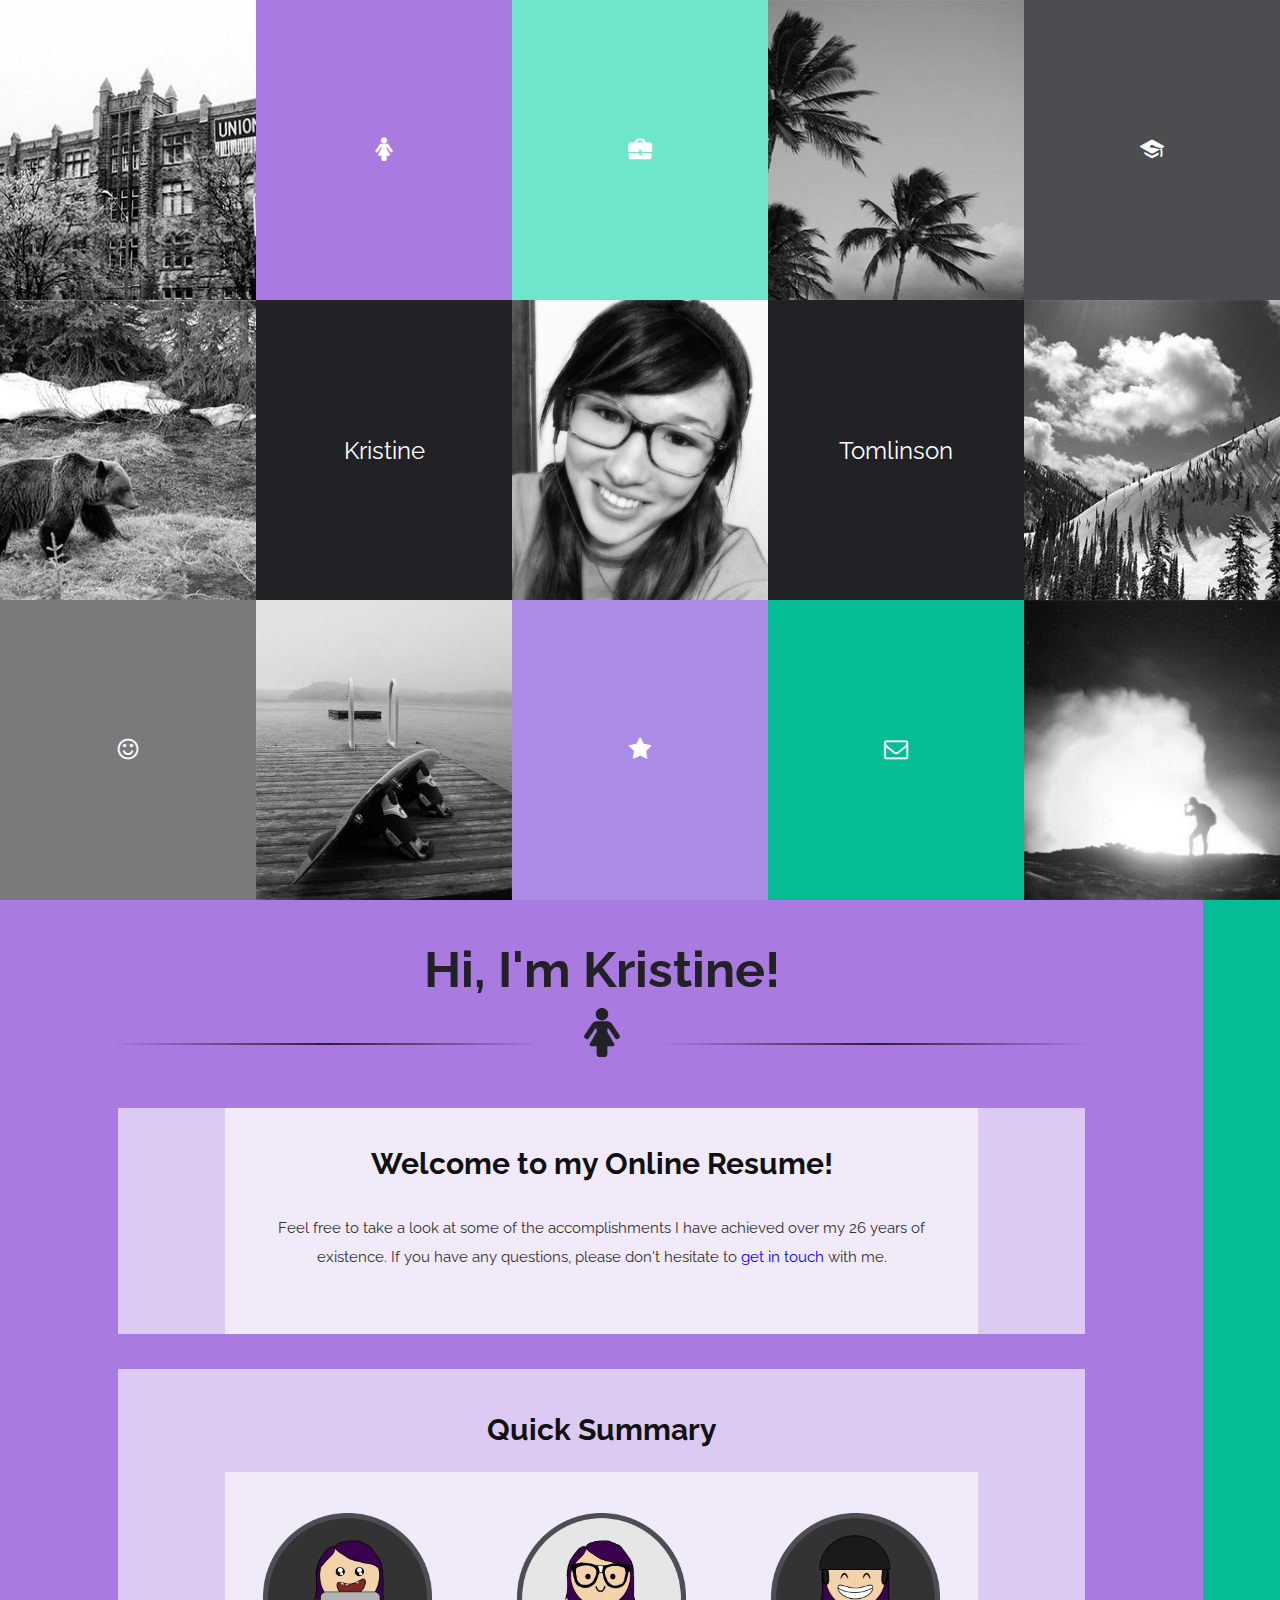
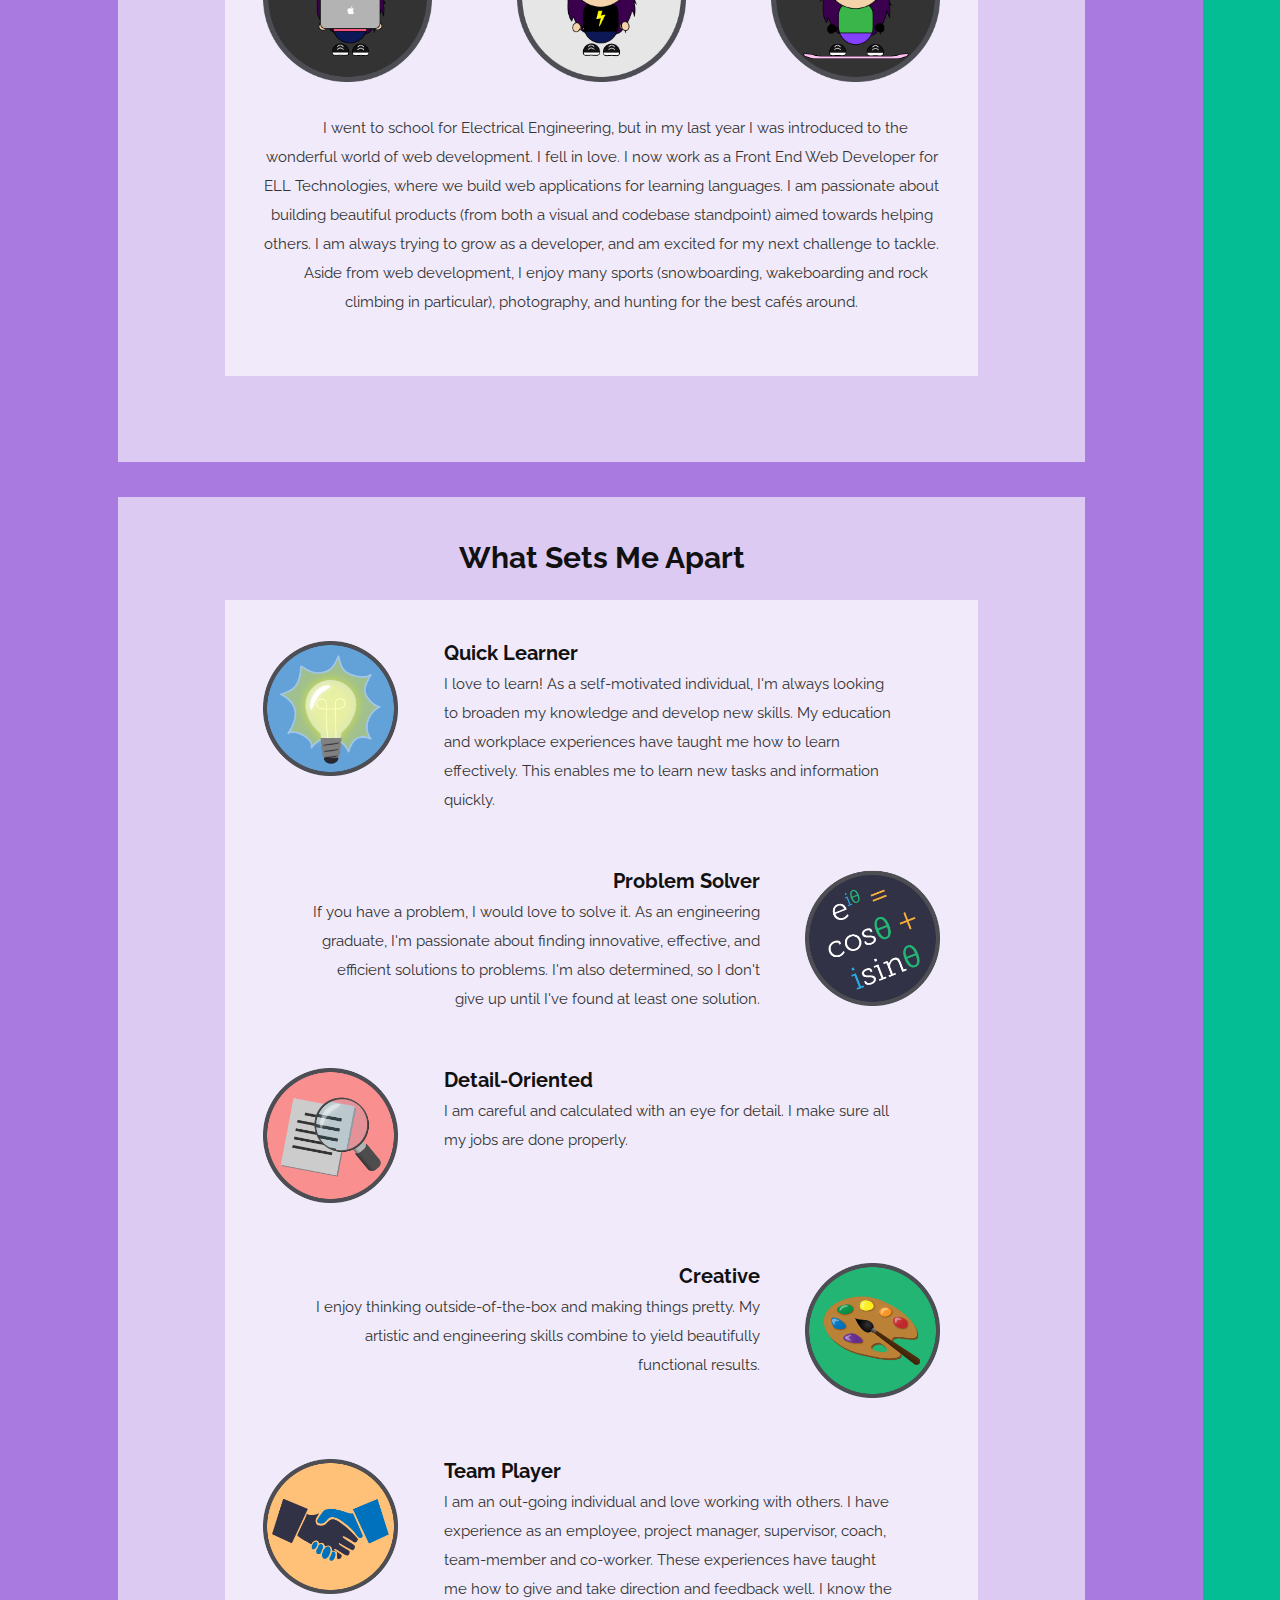
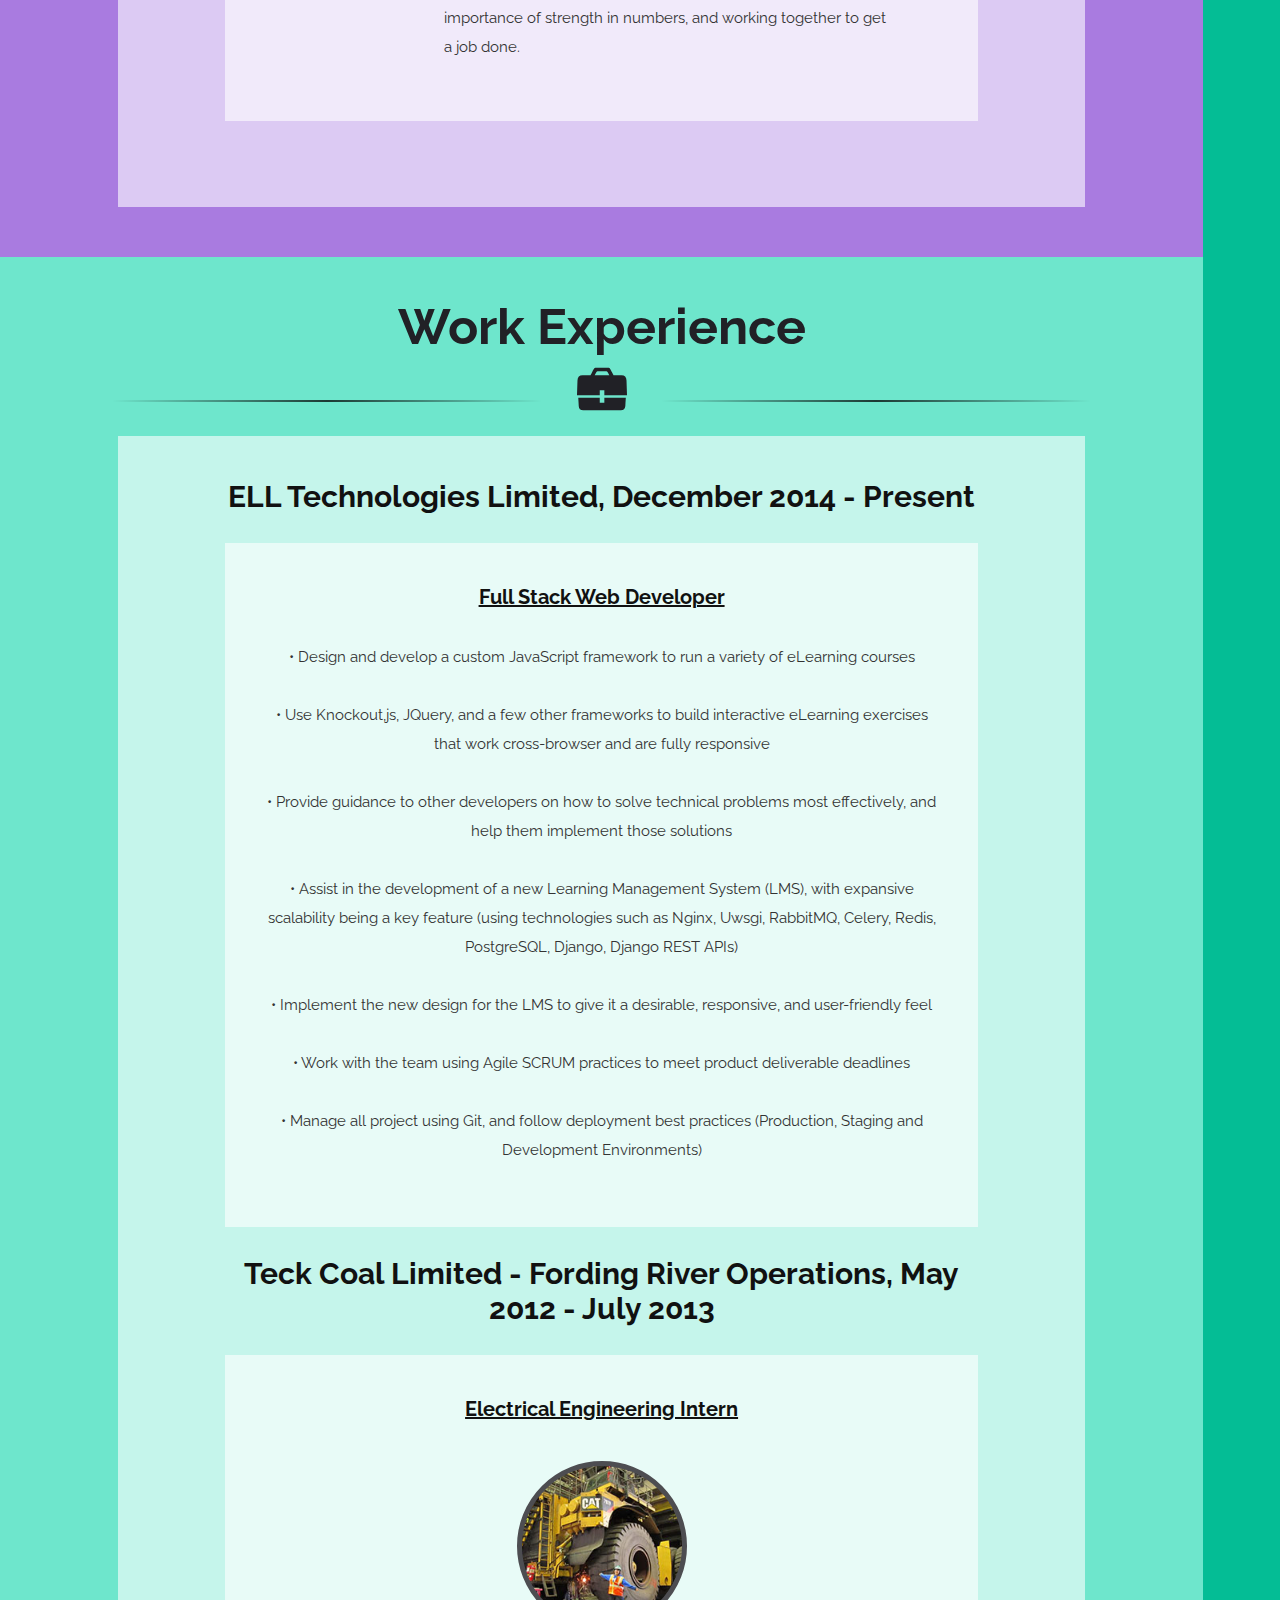
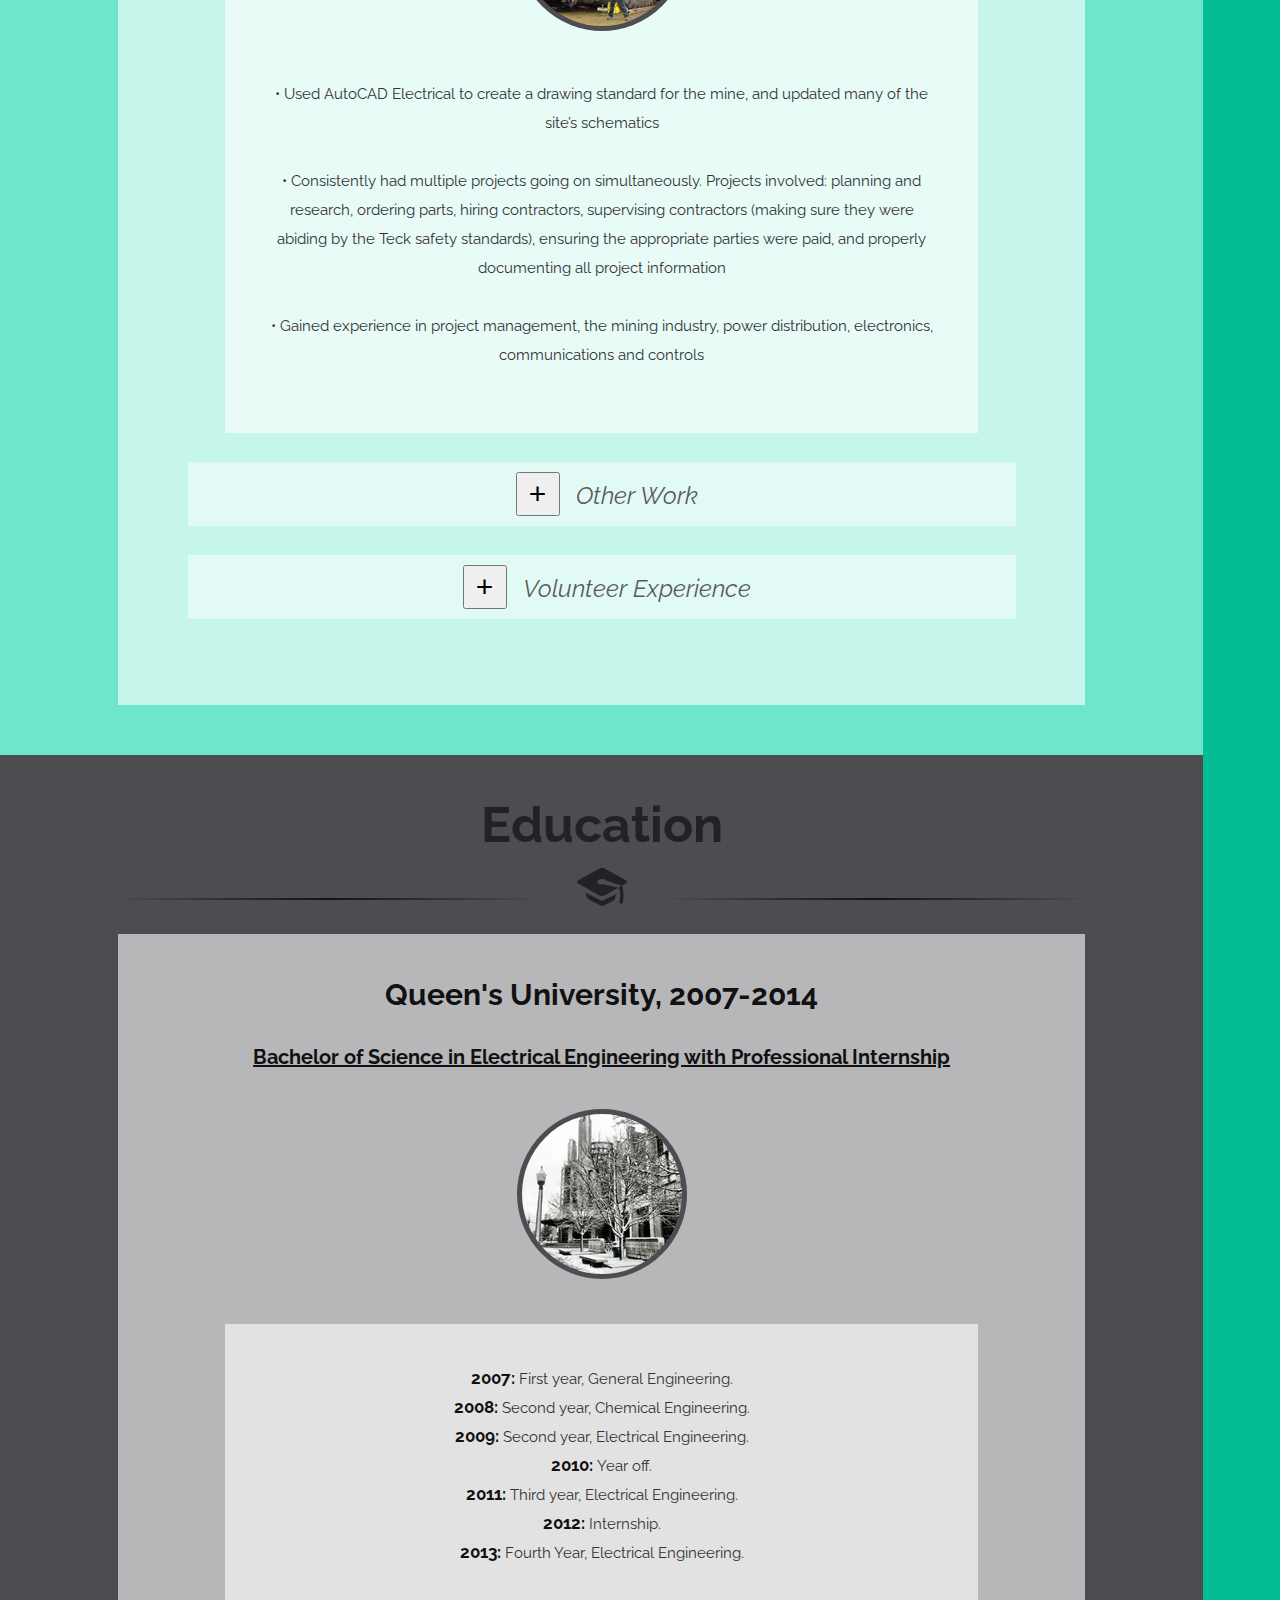
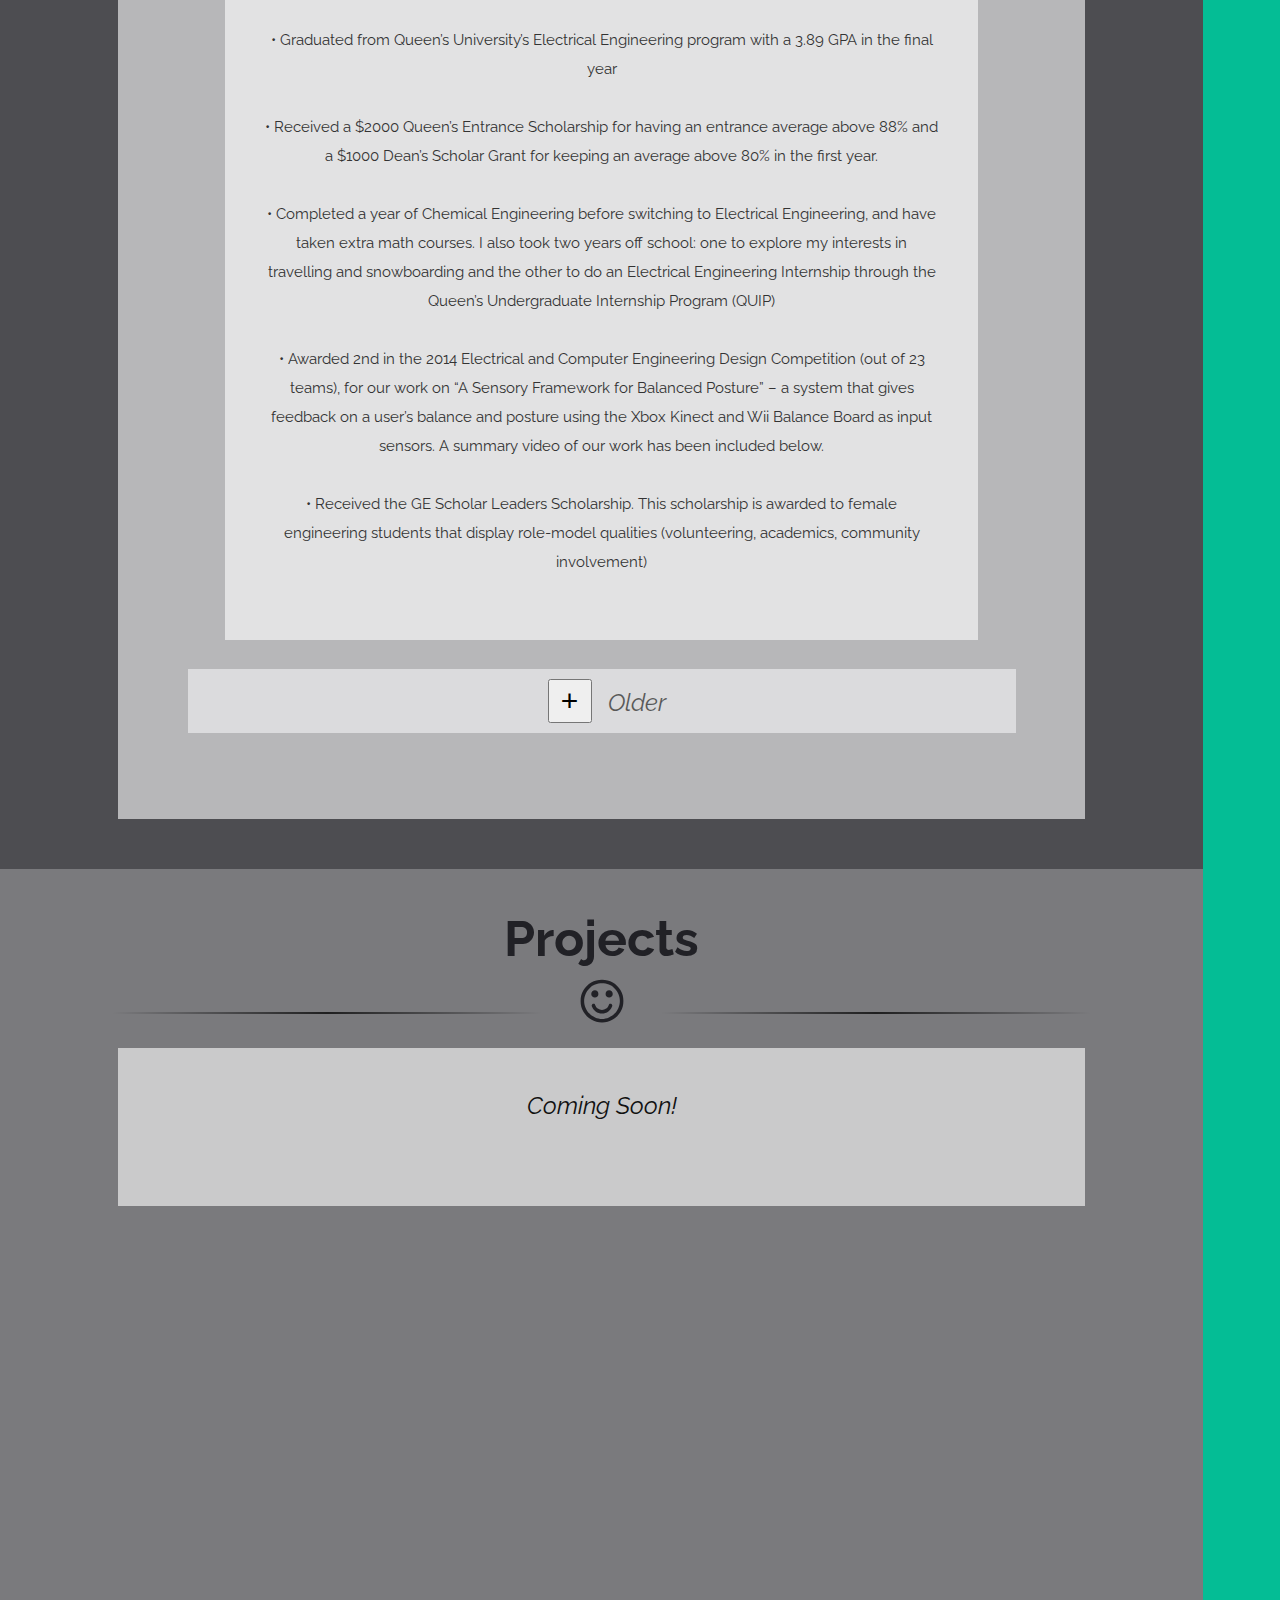
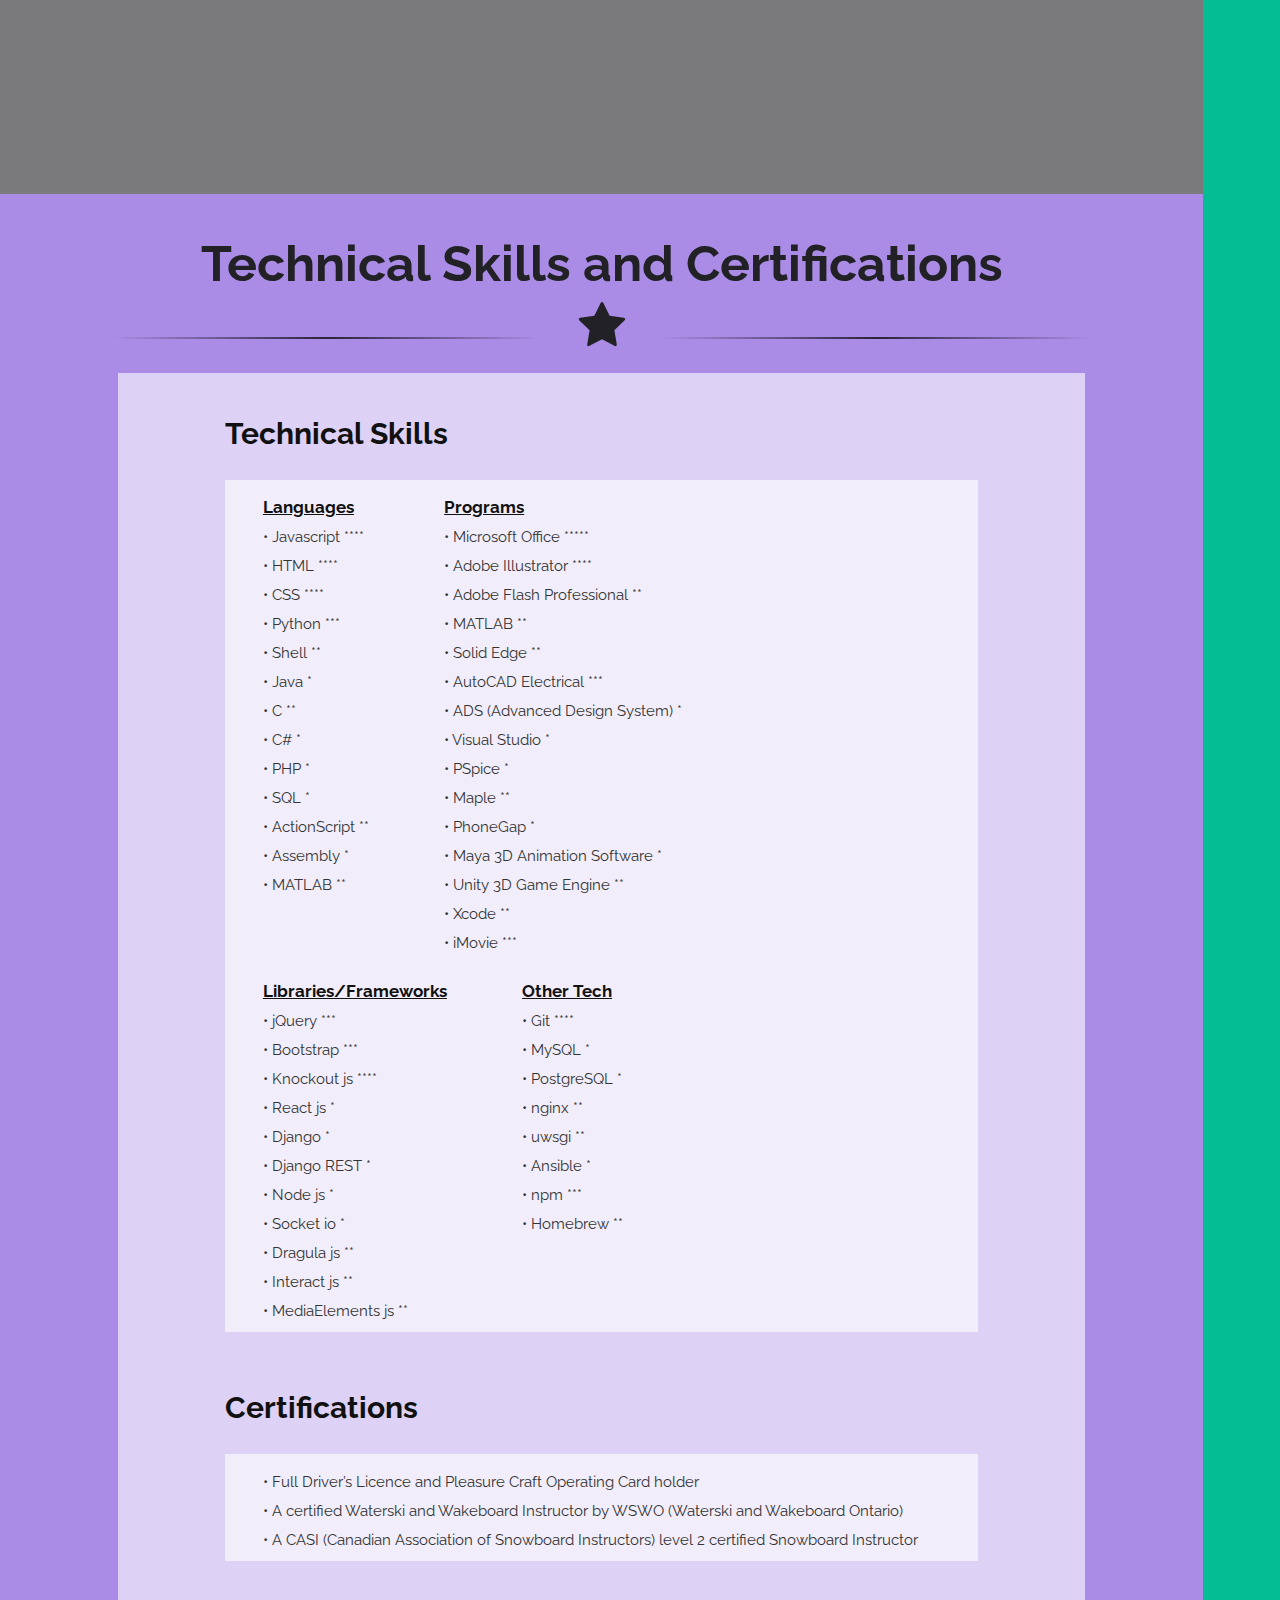
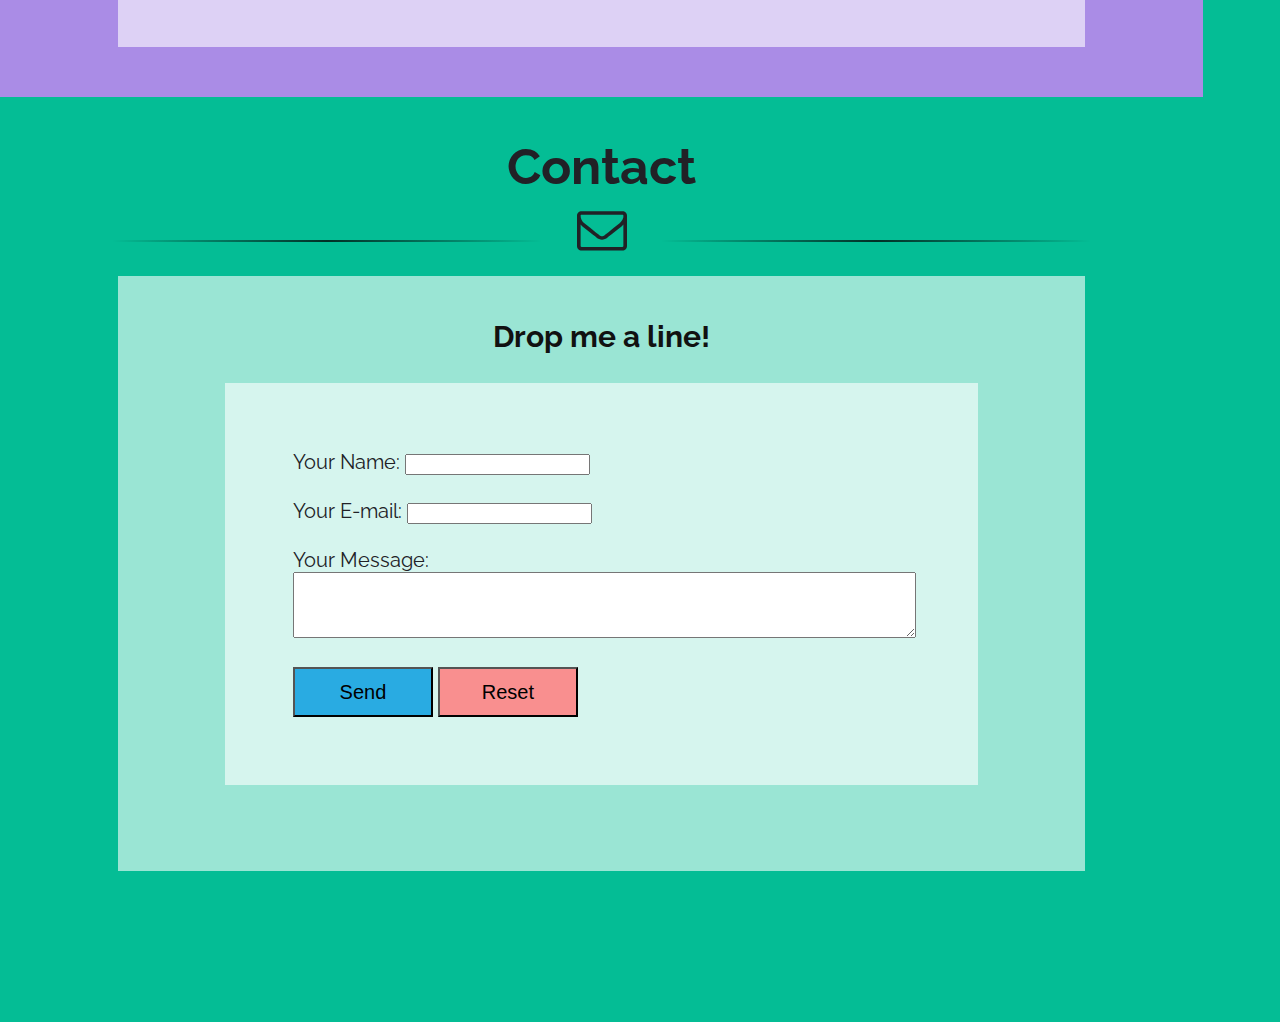
<file: index.html>
<!DOCTYPE html>

<html>
	<!--NOTE!!!! "Education" blocks/tabs are actually for "About" and vice versa-->

	<!--HEADER SECTION-->
	<head>
		<title>Kristine Tomlinson | Online Resume</title>
		<meta charset="UTF-8">
		<meta name="author" content="Kristine Tomlinson">
		<meta name="description" content="The Online Resume of Kristine Tomlinson">
		<meta name="keywords" content="Kristine, Tomlinson, Online, Resume, electrical, engineer, snowboarder, web designer">
		<!-- <meta name="viewport" content="width=device-width, height=device-height, initial-scale=1.0, user-scalable=no">
		<meta name="apple-mobile-web-app-capable" content="yes" /> -->
		<link rel="icon" type="image/x-icon" href="./images/website_icon.png">

		<!-- <link rel="apple-touch-icon" sizes="76x76" href="favicons/apple-touch-icon.png">
		<link rel="icon" type="image/png" href="favicons/favicon-32x32.png" sizes="32x32">
		<link rel="icon" type="image/png" href="favicons/favicon-16x16.png" sizes="16x16">
		<link rel="manifest" href="favicons/manifest.json">
		<link rel="mask-icon" href="favicons/safari-pinned-tab.svg" color="#5bbad5">
		<meta name="theme-color" content="#ffffff"> -->
		<link rel="stylesheet" type="text/css" href="./css/engineer.css">
		<link rel="stylesheet" type="text/css" href="./css/styles.css">
		<link href='http://fonts.googleapis.com/css?family=Raleway' rel='stylesheet' type='text/css'>
		<script type='text/javascript' src="./js/jquery-3.1.1.min.js"></script>
		<script type='text/javascript' src="./js/knockout.js"></script>
		<script type='text/javascript' src="./js/knockout-mapping.js"></script>
		<script type='text/javascript' src="./js/engineer.js"></script>
		<script>
			(function(i,s,o,g,r,a,m){i['GoogleAnalyticsObject']=r;i[r]=i[r]||function(){
			(i[r].q=i[r].q||[]).push(arguments)},i[r].l=1*new Date();a=s.createElement(o),
			m=s.getElementsByTagName(o)[0];a.async=1;a.src=g;m.parentNode.insertBefore(a,m)
			})(window,document,'script','//www.google-analytics.com/analytics.js','ga');

			ga('create', 'UA-54872614-1', 'auto');
			ga('send', 'pageview');
		</script>
	</head>
	
	<!--BODY SECTION-->
	<body id="home">

		<!--LOADER-->
			<div id="loader">
				<div class="spinner">
					<div class="spinner-container container1">
						<div class="circle1"></div>
						<div class="circle2"></div>
						<div class="circle3"></div>
						<div class="circle4"></div>
					</div>
					<div class="spinner-container container2">
						<div class="circle1"></div>
						<div class="circle2"></div>
						<div class="circle3"></div>
						<div class="circle4"></div>
					</div>
					<div class="spinner-container container3">
						<div class="circle1"></div>
						<div class="circle2"></div>
						<div class="circle3"></div>
						<div class="circle4"></div>
					</div>
				</div>
			</div>

		<!--THE MAIN PAGE-->
			<div class="blockWrapper">
				<!-- ko foreach: blocks -->
					<div class="block" data-bind="event: {touchend: $parent.touchNavigateToBlock, mouseover: $parent.expandBlock, mouseout: $parent.shrinkBlock, mousedown: $parent.navigateToBlock}, css: {'interacts' : interacts()}, attr: {id: id()}">
						<div data-bind="attr: {class: backgroundColor()+' background '}, style: { 'background-image': 'url('+img()+')'}">	
							<!-- ko if: icon -->
								<span class="icon" data-bind="attr: {'data-icon' : icon()}"></span>
							<!-- /ko -->
							<!-- ko if: text -->
								<span class="text" data-bind="text: text()"></span>
							<!-- /ko -->
						</div>
					</div>
				<!-- /ko -->
			</div>

		<!--THE STICKY SIDE NAV BAR-->
		<div id="menuBar">
			<div id="homeTab" class="tabTop" data-bind="click: goHome">
				<div class="background dark-grey">
					<div class="icon" data-icon="h">
					</div>
				</div>
			</div>
			<!-- ko foreach: blocks -->
				<!--ko if: interacts -->
					<div class="tab" data-bind="event: {touchend: $parent.touchNavigateToBlock, mousedown: $parent.navigateToBlock}, attr: {id: id()+'Tab'}">
						<div data-bind="attr: {class: backgroundColor()+' background '}">	
							<!-- ko if: icon -->
								<span class="icon" data-bind="attr: {'data-icon' : icon()}"></span>
							<!-- /ko -->
						</div>
					</div>
				<!-- /ko -->
			<!-- /ko -->
		</div>

		<!--THE CONTENT BLOCKS-->
			<div id="aboutBlock" class="bodyBlock violet" data-bind="style: {minHeight: height()+'px'}">
				<h1>Hi, I'm Kristine!</h1>
				<hr class="line"></hr>
				<div class="displayIcon" data-icon="8"></div>
				<hr class="line"></hr>
				<br><br>
				<div class="introText containerText translucent">
					<div class="innerTextContainer translucent">
						<h2>Welcome to my Online Resume!</h2>
						<br><br>
						<p>Feel free to take a look at some of the accomplishments I have achieved over my 26 years of existence. If you have any questions, please don't hesitate to <a data-bind="click: goToContact">get in touch</a> with me.</p><br><br>
						<!-- <p>In a rush? Download a pdf version of my resume!</p><br><br>
						<a href="./documents/KristineTomlinsonResume.pdf"><div id="download">Download Resume</div></a> -->
					</div>
				</div>
				<div class="aboutText containerText translucent">
					<div class="row">
						<h2>Quick Summary</h2>
					</div>
					<div class="innerTextContainer translucent">
						<div class="row">
							<div class="adjustingBlock w25pt100 left">
								<div class="square">
									<div id="meTwo" class="center-norepeat contain maxSize"></div>
								</div>
							</div>
							<div class="adjustingBlock w25pt100">
								<div class="square">
									<div id="meOne" class="center-norepeat contain maxSize"></div>
								</div>
							</div>
							<div class="adjustingBlock w25pt100 right">
								<div class="square">
									<div id="meThree" class="center-norepeat contain maxSize"></div>
								</div>
							</div>
						</div>
						<div class="row">
							<p>&nbsp;&nbsp;&nbsp;&nbsp;&nbsp;&nbsp;&nbsp;I went to school for Electrical Engineering, but in my last year I was introduced to the wonderful world of web development. I fell in love. I now work as a Front End Web Developer for ELL Technologies, where we build web applications for learning languages. I am passionate about building beautiful products (from both a visual and codebase standpoint) aimed towards helping others. I am always trying to grow as a developer, and am excited for my next challenge to tackle.</p><br>
							<p>&nbsp;&nbsp;&nbsp;&nbsp;&nbsp;&nbsp;&nbsp;Aside from web development, I enjoy many sports (snowboarding, wakeboarding and rock climbing in particular), photography, and hunting for the best cafés around.</p>
						</div>
					</div>
				</div>
				<div class="aboutText containerText translucent">
				<div class="row">
					<h2>What Sets Me Apart</h2>
				</div>
				<div class="innerTextContainer translucent">
					<div class="row">
						<div class="adjustingBlock w20pt100 left">
							<div class="square">
								<div id="learningImage" class="center-norepeat contain maxSize"></div>
							</div>
						</div>
						<div class="column two-thirds noWrap textLeft">
							<div id="attentionText"><h3>Quick Learner</h3><br><p>I love to learn! As a self-motivated individual, I'm always looking to broaden my knowledge and develop new skills. My education and workplace experiences have taught me how to learn effectively. This enables me to learn new tasks and information quickly.</p></div>
						</div>
					</div>	
					<br><br>
					<div class="row">
						<div class="column two-thirds noWrap textRight">
							<div id="attentionText"><h3>Problem Solver</h3><br><p>If you have a problem, I would love to solve it. As an engineering graduate, I'm passionate about finding innovative, effective, and efficient solutions to problems. I'm also determined, so I don't give up until I've found at least one solution.</p></div>
						</div>
						<div class="adjustingBlock w20pt100 right">
							<div class="square">
								<div id="problemImage" class="center-norepeat contain maxSize"></div>
							</div>
						</div>
					</div>
					<br><br>
					<div class="row">
						<div class="adjustingBlock w20pt100 left">
							<div class="square">
								<div id="attentionImage" class="center-norepeat contain maxSize"></div>
							</div>
						</div>
						<div class="column two-thirds noWrap textLeft">
							<div id="attentionText"><h3>Detail-Oriented</h3><br><p>I am careful and calculated with an eye for detail. I make sure all my jobs are done properly.</p></div>
						</div>
					</div>
					<br><br>
					<div class="row">
						<div class="column two-thirds noWrap textRight">
							<div id="attentionText"><h3>Creative</h3><br><p>I enjoy thinking outside-of-the-box and making things pretty. My artistic and engineering skills combine to yield beautifully functional results.</p></div>
						</div>
						<div class="adjustingBlock w20pt100 right">
							<div class="square">
								<div id="creativeImage" class="center-norepeat contain maxSize"></div>
							</div>
						</div>
					</div>
					<br><br>
					<div class="row">
						<div class="adjustingBlock w20pt100 left">
							<div class="square">
								<div id="teamImage" class="center-norepeat contain maxSize"></div>
							</div>
						</div>
						<div class="column two-thirds noWrap textLeft">
							<div id="attentionText"><h3>Team Player</h3><br><p>I am an out-going individual and love working with others. I have experience as an employee, project manager, supervisor, coach, team-member and co-worker. These experiences have taught me how to give and take direction and feedback well. I know the importance of strength in numbers, and working together to get a job done.</p></div>
						</div>
					</div>
				</div>
			</div>
		</div>
		
		<div id="workBlock" class="bodyBlock light-teal" data-bind="style: {minHeight: height()+'px'}">
			<h1>Work Experience</h1>
			<hr class="line"></hr>
			<div class="displayIcon" data-icon="w"></div>
			<hr class="line"></hr>
			<div class="workText containerText translucent">
				<h2>ELL Technologies Limited, December 2014 - Present</h2>
				<br><br>
				<div class="innerTextContainer translucent">
					<h3 class="underline">Full Stack Web Developer</h3>
					<!-- <br><br>
					<div id="workImageTwo" class="containerImage center-norepeat cover circle"></div> -->
					<br><br>
					<p>•	Design and develop a custom JavaScript framework to run a variety of eLearning courses</p>
					<br><br>
					<p>•	Use Knockout,js, JQuery, and a few other frameworks to build interactive eLearning exercises that work cross-browser and are fully responsive</p>
					<br><br>
					<p>•	Provide guidance to other developers on how to solve technical problems most effectively, and help them implement those solutions</p>
					<br><br>
					<p>•	Assist in the development of a new Learning Management System (LMS), with expansive scalability being a key feature (using technologies such as Nginx, Uwsgi, RabbitMQ, Celery, Redis, PostgreSQL, Django, Django REST APIs)</p>
					<br><br>
					<p>•	Implement the new design for the LMS to give it a desirable, responsive, and user-friendly feel</p>
					<br><br>
					<p>•	Work with the team using Agile SCRUM practices to meet product deliverable deadlines</p>
					<br><br>
					<p>•	Manage all project using Git, and follow deployment best practices (Production, Staging and Development Environments)</p>
					<br><br>
				</div>
				<br><br>
				<h2>Teck Coal Limited - Fording River Operations, May 2012 - July 2013</h2>
				<br><br>
				<div class="innerTextContainer translucent">
					<h3 class="underline">Electrical Engineering Intern</h3>
					<br><br>
					<div id="workImageTwo" class="containerImage center-norepeat cover circle"></div>
					<br><br>
					<p>•	Used AutoCAD Electrical to create a drawing standard for the mine, and updated many of the site’s schematics</p>
					<br><br>
					<p>•	Consistently had multiple projects going on simultaneously. Projects involved: planning and research, ordering parts, hiring contractors, supervising contractors (making sure they were abiding by the Teck safety standards), ensuring the appropriate parties were paid, and properly documenting all project information</p>
					<br><br>
					<p>•	Gained experience in project management, the mining industry, power distribution, electronics, communications and controls </p>
					<br><br>
				</div>
				<br><br>
				<div id="condensed1" class="condensed">
					<div class="condensed-title"></div>
					<button class="condensed-controller">+</button>
					<h2 class="condensed-header">Other Work</h2>
					<div id="otherWork" class="condensed-content">
						<h2>Camp Muskoka, July 2011 - September 2011</h2>
						<br><br>
						<h3 class="underline">Camp Counselor</h3>
						<br><br>
						<div id="workImageThree" class="containerImage center-norepeat cover circle"></div>
						<br><br>
						<p>•	Used my leadership and organizational skills to plan and run activities in order to help facilitate the growth of leadership qualities in campers. Always led by example, demonstrating what it means to be a positive role model </p>
						<br><br>
						<p>•	Took the initiative to help set-up the rock wall, and ran the rock climbing activity at camp. Provided instruction to campers on climbing etiquette and safety regulations</p>
						<br><br>
						<h2>Fernie Alpine Resort, December 2010 - April 2011</h2>
						<br><br>
						<h3 class="underline">Snowboard Instructor</h3>
						<br><br>
						<div id="workImageOne" class="containerImage center-norepeat cover circle"></div>
						<br><br>
						<p>•	Used communication skills, analogies and tactics to help explain concepts and techniques to improve a client’s riding abilities. Always kept a fun and safe environment ensuring client satisfaction </p>
						<br><br>
						<h2>Dorset Environmental Research Centre, May - September 2009 and 2010</h2>
						<br><br>
						<h3 class="underline">Laboratory Technician</h3>
						<br><br>
						<p>•	Applied knowledge from my Chemical Engineering courses to perform tests on water samples; obtaining information such as pH, alkalinity, cation and anion concentration, colour, total inorganic and total organic carbon concentration and total nitrogen concentration. Would also go into the field to collect samples</p>
						<br><br>		
						<p>•	Developed multitasking skills because it was more efficient to run multiple tests simultaneously</p>
						<br><br>	
						<p>•	Used programing skills to develop macros in excel to process data more efficiently </p>
						<br><br>
					</div>
				</div>
				<br>
				<div id="condensed2" class="condensed">
					<div class="condensed-title"></div>
					<button class="condensed-controller">+</button>
					<h2 class="condensed-header">Volunteer Experience</h2>
					<div id="volunteerWork" class="condensed-content">
						<h2>Wapiti Valley Ski and Board Resort, January 2012 - March 2013</h2>
						<br><br>
						<h3 class="underline">Snowboard Instructor</h3>
						<br><br>
						<p>Wapiti Valley Ski and Board Resort is the non-profit volunteer-run ski hill in Elkford, BC. Elkford is a small town, energized by the spirit of the community. While I was living there, I wanted to make sure I did my part to give back to the community. I volunteered to be the hill's only snowboard instructor, allowing children to come learn to snowboard for a minimal fee. The fee went towards the costs of operating and maintaining the hill. Getting to see the children progress and fall in love with the sport was priceless.</p>
						<br><br>
						<h2>Queen's Project on International Development (QPID), September 2009 - April 2010</h2>
						<br><br>
						<h3 class="underline">Fundraising Committee Member</h3>
						<br><br>
						<p>I worked with 9 other committee members to plan and run events on campus to help raise money for QPID's projects. These projects are incredibly diverse. Some are local and focus on sustainable development and others are international and focus on human development.</p>
						<br><br>
						<h2>The Town of Bracebridge, May - June 2006, 2008, 2009</h2>
						<br><br>
						<h3 class="underline">Soccer Coach</h3>
						<br><br>
						<p>Coached soccer to a team of 12-year-old boys during the summer of 2006, a team of 9-year-old boys in 2008 and a team of under-5 girls in 2009.</p>
					</div>
				</div>
			</div>
		</div>

		<div id="educationBlock" class="bodyBlock grey" data-bind="style: {minHeight: height()+'px'}">
			<h1>Education</h1>
			<hr class="line"></hr>
			<div class="displayIcon" data-icon="l"></div>
			<hr class="line"></hr>
			<div class="educationText containerText translucent">
				<h2>Queen's University, 2007-2014</h2>
				<br><br>
				<h3 class="underline">Bachelor of Science in Electrical Engineering with Professional Internship</h3>
				<br><br>
				<div id="educationImageOne" class="containerImage center-norepeat cover circle"></div>
				<br><br>
				<div class="innerTextContainer translucent">
					<h4>2007: </h4><p>First year, General Engineering.</p><br>
					<h4>2008: </h4><p>Second year, Chemical Engineering.</p><br>
					<h4>2009: </h4><p>Second year, Electrical Engineering.</p><br>
					<h4>2010: </h4><p>Year off.</p><br>
					<h4>2011: </h4><p>Third year, Electrical Engineering.</p><br>
					<h4>2012: </h4><p>Internship.</p><br>
					<h4>2013: </h4><p>Fourth Year, Electrical Engineering.</p><br>
					<!--div class="row textCenter">
						<h3>Click </h3><h3 class="blue">here</h3><h3> for a full course list.<h3>
					</div-->
					<br><br>
					<p>•	Graduated from Queen’s University’s Electrical Engineering program with a 3.89 GPA in the final year</p>
					<br><br>
					<p>•	Received a $2000 Queen’s Entrance Scholarship for having an entrance average above 88% and a $1000 Dean’s Scholar Grant for keeping an average above 80% in the first year.</p>
					<br><br>
					<p>•	Completed a year of Chemical Engineering before switching to Electrical Engineering, and have taken extra math courses. I also took two years off school: one to explore my interests in travelling and snowboarding and the other to do an Electrical Engineering Internship through the Queen’s Undergraduate Internship Program (QUIP)</p>
					<br><br>
					<p>•	Awarded 2nd in the 2014 Electrical and Computer Engineering Design Competition (out of 23 teams), for our work on “A Sensory Framework for Balanced Posture” – a system that gives feedback on a user’s balance and posture using the Xbox Kinect and Wii Balance Board as input sensors. A summary video of our work has been included below.</p>
					<br><br>
					<!--div class="videoDisplay">
						<div class="square">
							<iframe id="video" width="100%" height="100%" src="http://www.youtube.com/embed/-RmgkJtaifQ" frameborder="1"></iframe>
						</div>
					</div>
					<br><br-->
					<p>•	Received the GE Scholar Leaders Scholarship. This scholarship is awarded to female engineering students that display role-model qualities (volunteering, academics, community involvement)</p><br><br>
				</div>
				<br><br>
				<div id="condensed3" class="condensed">
					<div class="condensed-title"></div>
					<button class="condensed-controller">+</button>
					<h2 class="condensed-header">Older</h2>
					<div id="oldEducation" class="condensed-content">
						<h2>Bracebridge and Muskoka Lakes Secondary School (BMLSS), 2003-2007</h2><br><br>
						<h3 class="underline">High School Diploma</h3><br><br>
						<p>•	Graduated from BMLSS with an 88% cumulative average</p><br><br>
						<p>•	Was awarded with the Sarah Leeder Award for extensive involvement with the school and community, competitive sports and the arts while maintaining a high academic average</p><br><br>
						<p>•	Received Junior Athlete of the year award in grade 10 for demonstrating technical skill, leadership and teamwork in sports</p><br><br>
					</div>
				</div>
			</div>
		</div>
		
		<div id="qualsBlock" class="bodyBlock light-grey" data-bind="style: {minHeight: height()+'px'}">
			<h1>Projects</h1>
			<hr class="line"></hr>
			<div class="displayIcon" data-icon=")"></div>
			<hr class="line"></hr>
			<div class="qualsText containerText translucent">
				<h2 class="condensed-header">Coming Soon!</h2>
			</div>
		</div>
		
		<div id="awardsBlock" class="bodyBlock light-violet" data-bind="style: {minHeight: height()+'px'}">
			<h1>Technical Skills and Certifications</h1>
			<hr class="line"></hr>
			<div class="displayIcon" data-icon="b"></div>
			<hr class="line"></hr>
			<div class="awardsText containerText translucent">
				<div class="simple-block textLeft"><h2>Technical Skills</h2></div>
				<br><br>
				<div class="innerContainerText translucent">
					<div class="simple-block textLeft">
						<h4 class="underline">Languages</h4>
						<br>
						<p>• Javascript ****<br>• HTML ****<br>• CSS ****<br>• Python ***<br>• Shell **<br>• Java *<br>• C **<br>• C# *<br>• PHP *<br>• SQL *<br>• ActionScript **<br>• Assembly *<br>• MATLAB **</p>
					</div>
					<div class="simple-block textLeft">
						<h4 class="underline">Programs</h4>
						<br>
						<p>•	Microsoft Office *****<br>•	Adobe Illustrator ****<br>•	Adobe Flash Professional **<br>•	MATLAB **<br>•	Solid Edge **<br>•	AutoCAD Electrical ***<br>•	ADS (Advanced Design System) *<br>•	Visual Studio *<br>•	PSpice *<br>•	Maple **<br>•	PhoneGap *<br>•	Maya 3D Animation Software *<br>•	Unity 3D Game Engine **<br>•	Xcode **<br>•	iMovie ***</p>
					</div>
					<div class="simple-block textLeft">
						<h4 class="underline">Libraries/Frameworks</h4>
						<br>
						<p>•	jQuery ***<br>•	Bootstrap ***<br>•	Knockout js ****<br>•	React js *<br>•	Django *<br>•	Django REST *<br>•	Node js *<br>•	Socket io *<br>•	Dragula js **<br>•	Interact js **<br>•	MediaElements js **</p>
					</div>
					<div class="simple-block textLeft">
						<h4 class="underline">Other Tech</h4>
						<br>
						<p>•	Git ****<br>•	MySQL *<br>•	PostgreSQL *<br>•	nginx **<br>•	uwsgi **<br>•	Ansible *<br>•	npm ***<br>•	Homebrew **</p>
					</div>
				</div>
				<br><br>
				<div class="simple-block textLeft"><h2>Certifications</h2></div>
				<br><br>
				<div class="innerContainerText translucent">
					<div class="simple-block textLeft">
						<p>•	Full Driver’s Licence and Pleasure Craft Operating Card holder<br>
						•	A certified Waterski and Wakeboard Instructor by WSWO (Waterski and Wakeboard Ontario)<br>
						•	A CASI (Canadian Association of Snowboard Instructors) level 2 certified Snowboard Instructor
						</p>
					</div>
				</div>
			</div>
		</div>
		
		<div id="contactBlock" class="bodyBlock teal" data-bind="style: {minHeight: height()+'px'}">
			<h1>Contact</h1>
			<hr class="line"></hr>
			<div class="displayIcon" data-icon="e"></div>
			<hr class="line"></hr>
			<div class="contactText containerText translucent">
				<div class="simple-block textCenter">
					<h2>Drop me a line!</h2>
				</div>
				<br><br>
				<div class="innerTextContainer translucent textLeft">
					<form action="MAILTO:kristine.tomlinson@gmail.com" method="post" enctype="text/plain">
						Your Name:
						<input type="text" name="name" required="yes"><br><br>
						Your E-mail:
						<input type="email" name="mail" required="yes"><br><br>
						Your Message:
						<textarea rows="4" cols="50" required="yes"></textarea><br><br>
						<input id="send" class="button" type="submit" value="Send">
						<input id="reset" class="button" type="reset" value="Reset">
					</form>
				</div>
			</div>
		</div>
	</body>
</html>
</file>
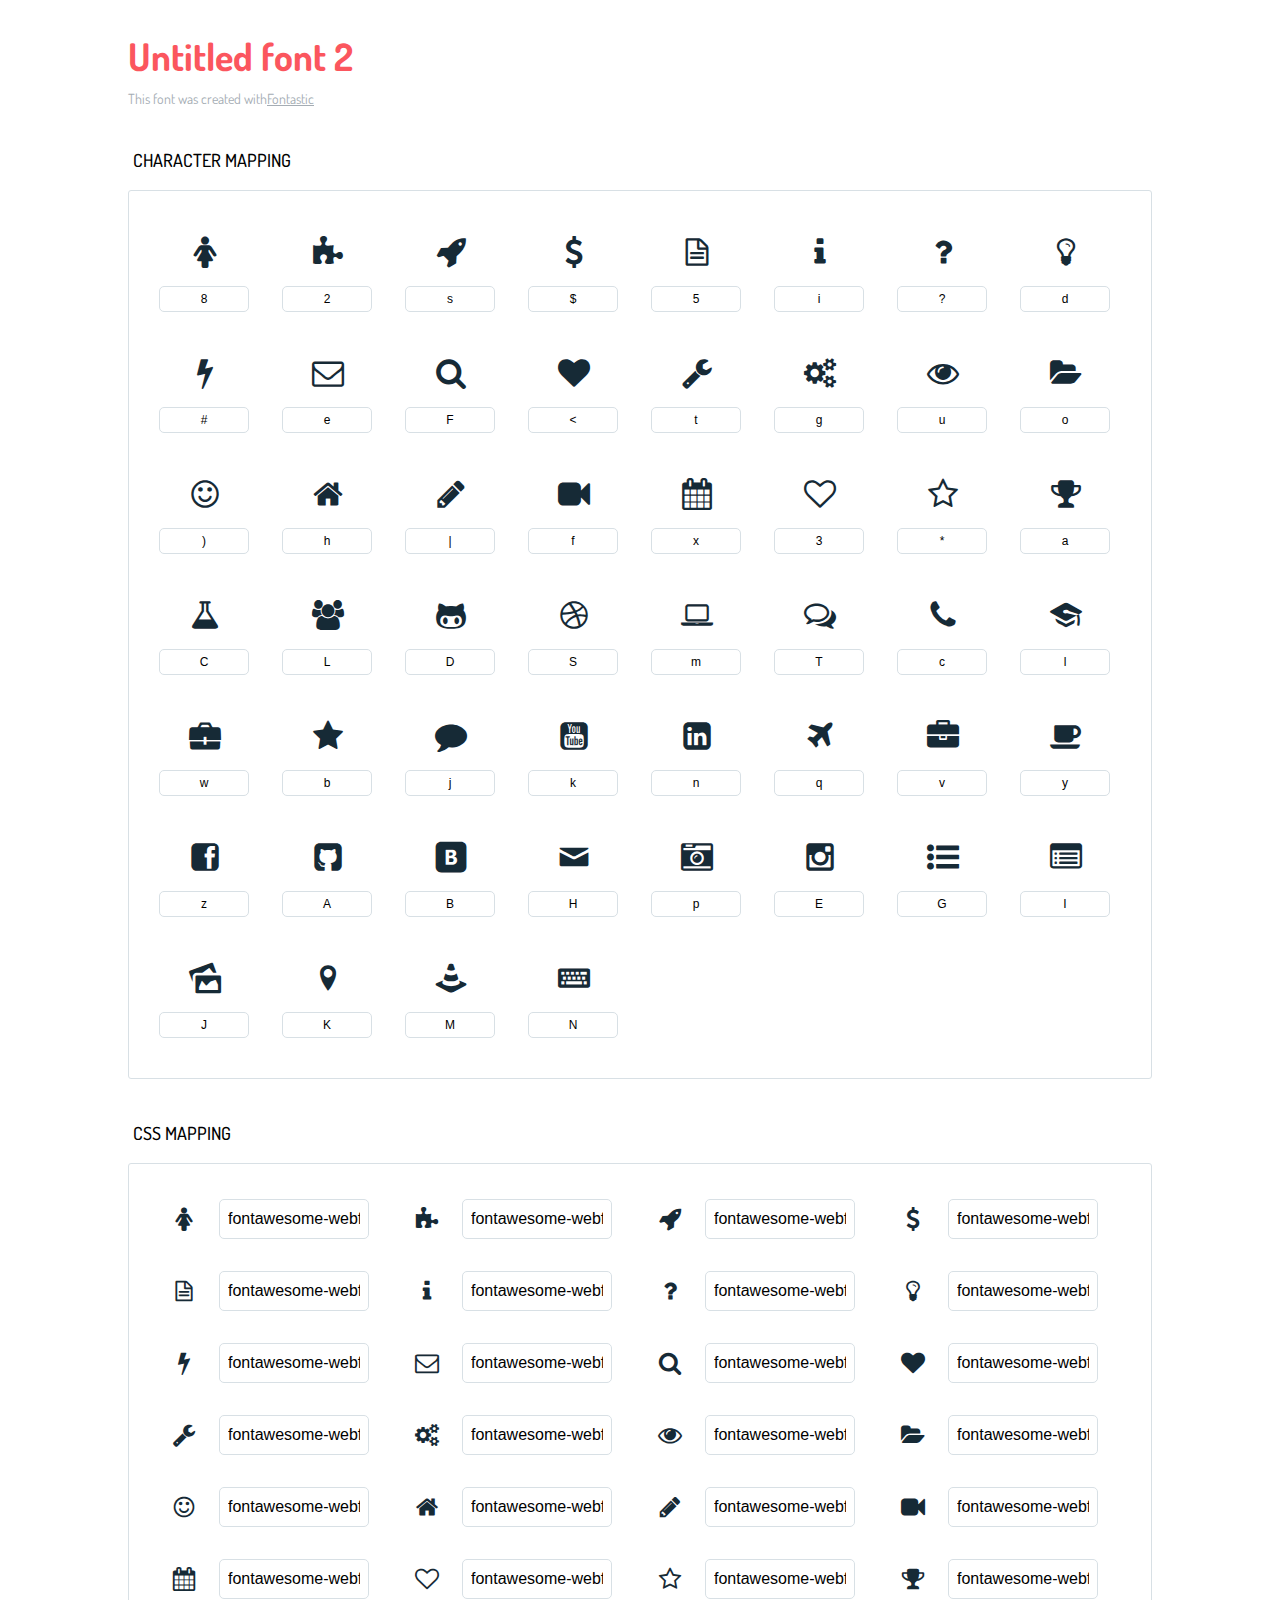
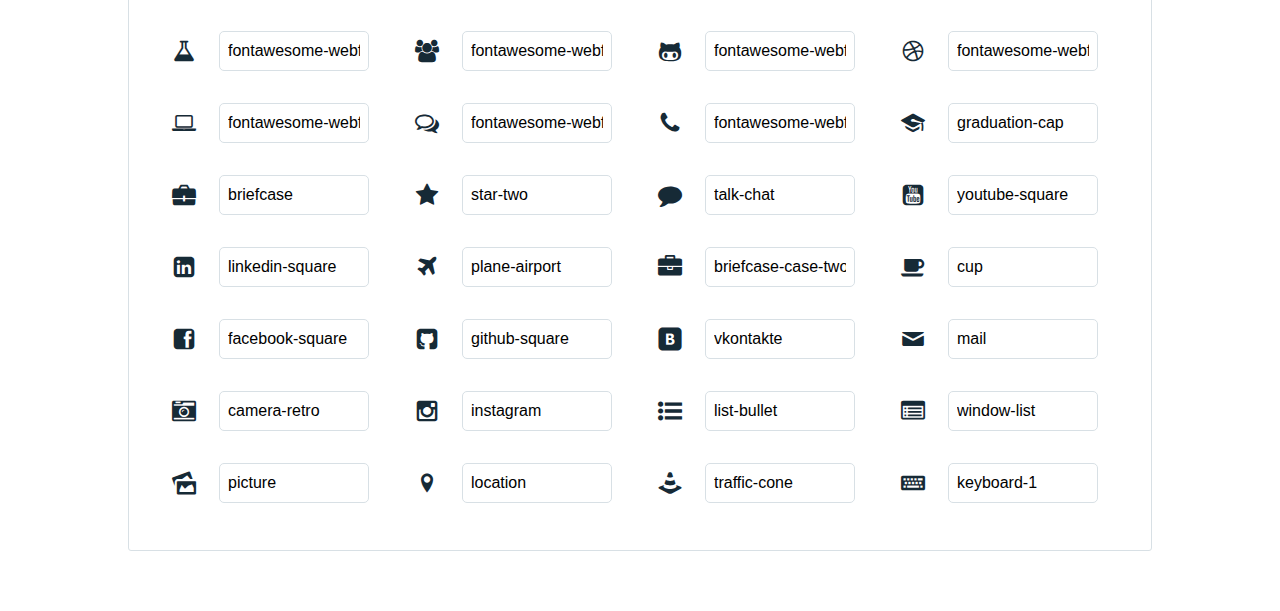
<file: css/icons-reference.html>
<!DOCTYPE html>
<html lang="en">
  <head>
    <meta charset="utf-8">
    <meta http-equiv="X-UA-Compatible" content="IE=edge,chrome=1">
    <meta name="viewport" content="width=device-width,initial-scale=1">
    <title>Font Reference - Untitled font 2</title>
    <link href="http://fonts.googleapis.com/css?family=Dosis:400,500,700" rel="stylesheet" type="text/css">
    <link rel="stylesheet" href="styles.css">
    <style type="text/css">
      html,body,div,span,applet,object,iframe,h1,h2,h3,h4,h5,h6,p,blockquote,pre,a,abbr,acronym,address,big,cite,code,del,dfn,em,img,ins,kbd,q,s,samp,small,strike,strong,sub,sup,tt,var,dl,dt,dd,ol,ul,li,fieldset,form,label,legend,table,caption,tbody,tfoot,thead,tr,th,td{margin:0;padding:0;border:0;outline:0;font-weight:inherit;font-style:inherit;font-family:inherit;font-size:100%;vertical-align:baseline}
body{line-height:1;color:#000;background:#fff}
ol,ul{list-style:none}
table{border-collapse:separate;border-spacing:0;vertical-align:middle}
caption,th,td{text-align:left;font-weight:normal;vertical-align:middle}
a img{border:none}
*{-webkit-box-sizing:border-box;-moz-box-sizing:border-box;box-sizing:border-box}
body{font-family:'Dosis','Tahoma',sans-serif}
.container{margin:15px auto;width:80%}
h1{margin:40px 0 20px;font-weight:700;font-size:38px;line-height:32px;color:#fb565e}
h2{font-size:18px;padding:0 0 21px 5px;margin:45px 0 0 0;text-transform:uppercase;font-weight:500}
.small{font-size:14px;color:#a5adb4;}
.small a{color:#a5adb4;}
.small a:hover{color:#fb565e}
.glyphs.character-mapping{margin:0 0 20px 0;padding:20px 0 20px 30px;color:rgba(0,0,0,0.5);border:1px solid #d8e0e5;-webkit-border-radius:3px;border-radius:3px;}
.glyphs.character-mapping li{margin:0 30px 20px 0;display:inline-block;width:90px}
.glyphs.character-mapping .icon{margin:10px 0 10px 15px;padding:15px;position:relative;width:55px;height:55px;color:#162a36 !important;overflow:hidden;-webkit-border-radius:3px;border-radius:3px;font-size:32px;}
.glyphs.character-mapping .icon svg{fill:#000}
.glyphs.character-mapping input{margin:0;padding:5px 0;line-height:12px;font-size:12px;display:block;width:100%;border:1px solid #d8e0e5;-webkit-border-radius:5px;border-radius:5px;text-align:center;outline:0;}
.glyphs.character-mapping input:focus{border:1px solid #fbde4a;-webkit-box-shadow:inset 0 0 3px #fbde4a;box-shadow:inset 0 0 3px #fbde4a}
.glyphs.character-mapping input:hover{-webkit-box-shadow:inset 0 0 3px #fbde4a;box-shadow:inset 0 0 3px #fbde4a}
.glyphs.css-mapping{margin:0 0 60px 0;padding:30px 0 20px 30px;color:rgba(0,0,0,0.5);border:1px solid #d8e0e5;-webkit-border-radius:3px;border-radius:3px;}
.glyphs.css-mapping li{margin:0 30px 20px 0;padding:0;display:inline-block;overflow:hidden}
.glyphs.css-mapping .icon{margin:0;margin-right:10px;padding:13px;height:50px;width:50px;color:#162a36 !important;overflow:hidden;float:left;font-size:24px}
.glyphs.css-mapping input{margin:0;margin-top:5px;padding:8px;line-height:16px;font-size:16px;display:block;width:150px;height:40px;border:1px solid #d8e0e5;-webkit-border-radius:5px;border-radius:5px;background:#fff;outline:0;float:right;}
.glyphs.css-mapping input:focus{border:1px solid #fbde4a;-webkit-box-shadow:inset 0 0 3px #fbde4a;box-shadow:inset 0 0 3px #fbde4a}
.glyphs.css-mapping input:hover{-webkit-box-shadow:inset 0 0 3px #fbde4a;box-shadow:inset 0 0 3px #fbde4a}

      
    </style>
  </head>
  <body>
    <div class="container">
      <h1>Untitled font 2</h1>
      <p class="small">This font was created with<a href="http://fontastic.me/">Fontastic</a></p>
      <h2>Character mapping</h2>
      <ul class="glyphs character-mapping">
        <li>
          <div data-icon="8" class="icon"></div>
          <input type="text" readonly="readonly" value="8">
        </li>
        <li>
          <div data-icon="2" class="icon"></div>
          <input type="text" readonly="readonly" value="2">
        </li>
        <li>
          <div data-icon="s" class="icon"></div>
          <input type="text" readonly="readonly" value="s">
        </li>
        <li>
          <div data-icon="$" class="icon"></div>
          <input type="text" readonly="readonly" value="$">
        </li>
        <li>
          <div data-icon="5" class="icon"></div>
          <input type="text" readonly="readonly" value="5">
        </li>
        <li>
          <div data-icon="i" class="icon"></div>
          <input type="text" readonly="readonly" value="i">
        </li>
        <li>
          <div data-icon="?" class="icon"></div>
          <input type="text" readonly="readonly" value="?">
        </li>
        <li>
          <div data-icon="d" class="icon"></div>
          <input type="text" readonly="readonly" value="d">
        </li>
        <li>
          <div data-icon="#" class="icon"></div>
          <input type="text" readonly="readonly" value="#">
        </li>
        <li>
          <div data-icon="e" class="icon"></div>
          <input type="text" readonly="readonly" value="e">
        </li>
        <li>
          <div data-icon="F" class="icon"></div>
          <input type="text" readonly="readonly" value="F">
        </li>
        <li>
          <div data-icon="<" class="icon"></div>
          <input type="text" readonly="readonly" value="&lt;">
        </li>
        <li>
          <div data-icon="t" class="icon"></div>
          <input type="text" readonly="readonly" value="t">
        </li>
        <li>
          <div data-icon="g" class="icon"></div>
          <input type="text" readonly="readonly" value="g">
        </li>
        <li>
          <div data-icon="u" class="icon"></div>
          <input type="text" readonly="readonly" value="u">
        </li>
        <li>
          <div data-icon="o" class="icon"></div>
          <input type="text" readonly="readonly" value="o">
        </li>
        <li>
          <div data-icon=")" class="icon"></div>
          <input type="text" readonly="readonly" value=")">
        </li>
        <li>
          <div data-icon="h" class="icon"></div>
          <input type="text" readonly="readonly" value="h">
        </li>
        <li>
          <div data-icon="|" class="icon"></div>
          <input type="text" readonly="readonly" value="|">
        </li>
        <li>
          <div data-icon="f" class="icon"></div>
          <input type="text" readonly="readonly" value="f">
        </li>
        <li>
          <div data-icon="x" class="icon"></div>
          <input type="text" readonly="readonly" value="x">
        </li>
        <li>
          <div data-icon="3" class="icon"></div>
          <input type="text" readonly="readonly" value="3">
        </li>
        <li>
          <div data-icon="*" class="icon"></div>
          <input type="text" readonly="readonly" value="*">
        </li>
        <li>
          <div data-icon="a" class="icon"></div>
          <input type="text" readonly="readonly" value="a">
        </li>
        <li>
          <div data-icon="C" class="icon"></div>
          <input type="text" readonly="readonly" value="C">
        </li>
        <li>
          <div data-icon="L" class="icon"></div>
          <input type="text" readonly="readonly" value="L">
        </li>
        <li>
          <div data-icon="D" class="icon"></div>
          <input type="text" readonly="readonly" value="D">
        </li>
        <li>
          <div data-icon="S" class="icon"></div>
          <input type="text" readonly="readonly" value="S">
        </li>
        <li>
          <div data-icon="m" class="icon"></div>
          <input type="text" readonly="readonly" value="m">
        </li>
        <li>
          <div data-icon="T" class="icon"></div>
          <input type="text" readonly="readonly" value="T">
        </li>
        <li>
          <div data-icon="c" class="icon"></div>
          <input type="text" readonly="readonly" value="c">
        </li>
        <li>
          <div data-icon="l" class="icon"></div>
          <input type="text" readonly="readonly" value="l">
        </li>
        <li>
          <div data-icon="w" class="icon"></div>
          <input type="text" readonly="readonly" value="w">
        </li>
        <li>
          <div data-icon="b" class="icon"></div>
          <input type="text" readonly="readonly" value="b">
        </li>
        <li>
          <div data-icon="j" class="icon"></div>
          <input type="text" readonly="readonly" value="j">
        </li>
        <li>
          <div data-icon="k" class="icon"></div>
          <input type="text" readonly="readonly" value="k">
        </li>
        <li>
          <div data-icon="n" class="icon"></div>
          <input type="text" readonly="readonly" value="n">
        </li>
        <li>
          <div data-icon="q" class="icon"></div>
          <input type="text" readonly="readonly" value="q">
        </li>
        <li>
          <div data-icon="v" class="icon"></div>
          <input type="text" readonly="readonly" value="v">
        </li>
        <li>
          <div data-icon="y" class="icon"></div>
          <input type="text" readonly="readonly" value="y">
        </li>
        <li>
          <div data-icon="z" class="icon"></div>
          <input type="text" readonly="readonly" value="z">
        </li>
        <li>
          <div data-icon="A" class="icon"></div>
          <input type="text" readonly="readonly" value="A">
        </li>
        <li>
          <div data-icon="B" class="icon"></div>
          <input type="text" readonly="readonly" value="B">
        </li>
        <li>
          <div data-icon="H" class="icon"></div>
          <input type="text" readonly="readonly" value="H">
        </li>
        <li>
          <div data-icon="p" class="icon"></div>
          <input type="text" readonly="readonly" value="p">
        </li>
        <li>
          <div data-icon="E" class="icon"></div>
          <input type="text" readonly="readonly" value="E">
        </li>
        <li>
          <div data-icon="G" class="icon"></div>
          <input type="text" readonly="readonly" value="G">
        </li>
        <li>
          <div data-icon="I" class="icon"></div>
          <input type="text" readonly="readonly" value="I">
        </li>
        <li>
          <div data-icon="J" class="icon"></div>
          <input type="text" readonly="readonly" value="J">
        </li>
        <li>
          <div data-icon="K" class="icon"></div>
          <input type="text" readonly="readonly" value="K">
        </li>
        <li>
          <div data-icon="M" class="icon"></div>
          <input type="text" readonly="readonly" value="M">
        </li>
        <li>
          <div data-icon="N" class="icon"></div>
          <input type="text" readonly="readonly" value="N">
        </li>
      </ul>
      <h2>CSS mapping</h2>
      <ul class="glyphs css-mapping">
        <li>
          <div class="icon icon-fontawesome-webfont"></div>
          <input type="text" readonly="readonly" value="fontawesome-webfont">
        </li>
        <li>
          <div class="icon icon-fontawesome-webfont-2"></div>
          <input type="text" readonly="readonly" value="fontawesome-webfont-2">
        </li>
        <li>
          <div class="icon icon-fontawesome-webfont-3"></div>
          <input type="text" readonly="readonly" value="fontawesome-webfont-3">
        </li>
        <li>
          <div class="icon icon-fontawesome-webfont-4"></div>
          <input type="text" readonly="readonly" value="fontawesome-webfont-4">
        </li>
        <li>
          <div class="icon icon-fontawesome-webfont-1"></div>
          <input type="text" readonly="readonly" value="fontawesome-webfont-1">
        </li>
        <li>
          <div class="icon icon-fontawesome-webfont-5"></div>
          <input type="text" readonly="readonly" value="fontawesome-webfont-5">
        </li>
        <li>
          <div class="icon icon-fontawesome-webfont-6"></div>
          <input type="text" readonly="readonly" value="fontawesome-webfont-6">
        </li>
        <li>
          <div class="icon icon-fontawesome-webfont-7"></div>
          <input type="text" readonly="readonly" value="fontawesome-webfont-7">
        </li>
        <li>
          <div class="icon icon-fontawesome-webfont-8"></div>
          <input type="text" readonly="readonly" value="fontawesome-webfont-8">
        </li>
        <li>
          <div class="icon icon-fontawesome-webfont-9"></div>
          <input type="text" readonly="readonly" value="fontawesome-webfont-9">
        </li>
        <li>
          <div class="icon icon-fontawesome-webfont-10"></div>
          <input type="text" readonly="readonly" value="fontawesome-webfont-10">
        </li>
        <li>
          <div class="icon icon-fontawesome-webfont-12"></div>
          <input type="text" readonly="readonly" value="fontawesome-webfont-12">
        </li>
        <li>
          <div class="icon icon-fontawesome-webfont-13"></div>
          <input type="text" readonly="readonly" value="fontawesome-webfont-13">
        </li>
        <li>
          <div class="icon icon-fontawesome-webfont-14"></div>
          <input type="text" readonly="readonly" value="fontawesome-webfont-14">
        </li>
        <li>
          <div class="icon icon-fontawesome-webfont-16"></div>
          <input type="text" readonly="readonly" value="fontawesome-webfont-16">
        </li>
        <li>
          <div class="icon icon-fontawesome-webfont-17"></div>
          <input type="text" readonly="readonly" value="fontawesome-webfont-17">
        </li>
        <li>
          <div class="icon icon-fontawesome-webfont-19"></div>
          <input type="text" readonly="readonly" value="fontawesome-webfont-19">
        </li>
        <li>
          <div class="icon icon-fontawesome-webfont-20"></div>
          <input type="text" readonly="readonly" value="fontawesome-webfont-20">
        </li>
        <li>
          <div class="icon icon-fontawesome-webfont-21"></div>
          <input type="text" readonly="readonly" value="fontawesome-webfont-21">
        </li>
        <li>
          <div class="icon icon-fontawesome-webfont-22"></div>
          <input type="text" readonly="readonly" value="fontawesome-webfont-22">
        </li>
        <li>
          <div class="icon icon-fontawesome-webfont-23"></div>
          <input type="text" readonly="readonly" value="fontawesome-webfont-23">
        </li>
        <li>
          <div class="icon icon-fontawesome-webfont-24"></div>
          <input type="text" readonly="readonly" value="fontawesome-webfont-24">
        </li>
        <li>
          <div class="icon icon-fontawesome-webfont-25"></div>
          <input type="text" readonly="readonly" value="fontawesome-webfont-25">
        </li>
        <li>
          <div class="icon icon-fontawesome-webfont-26"></div>
          <input type="text" readonly="readonly" value="fontawesome-webfont-26">
        </li>
        <li>
          <div class="icon icon-fontawesome-webfont-27"></div>
          <input type="text" readonly="readonly" value="fontawesome-webfont-27">
        </li>
        <li>
          <div class="icon icon-fontawesome-webfont-28"></div>
          <input type="text" readonly="readonly" value="fontawesome-webfont-28">
        </li>
        <li>
          <div class="icon icon-fontawesome-webfont-29"></div>
          <input type="text" readonly="readonly" value="fontawesome-webfont-29">
        </li>
        <li>
          <div class="icon icon-fontawesome-webfont-31"></div>
          <input type="text" readonly="readonly" value="fontawesome-webfont-31">
        </li>
        <li>
          <div class="icon icon-fontawesome-webfont-30"></div>
          <input type="text" readonly="readonly" value="fontawesome-webfont-30">
        </li>
        <li>
          <div class="icon icon-fontawesome-webfont-32"></div>
          <input type="text" readonly="readonly" value="fontawesome-webfont-32">
        </li>
        <li>
          <div class="icon icon-fontawesome-webfont-33"></div>
          <input type="text" readonly="readonly" value="fontawesome-webfont-33">
        </li>
        <li>
          <div class="icon icon-graduation-cap"></div>
          <input type="text" readonly="readonly" value="graduation-cap">
        </li>
        <li>
          <div class="icon icon-briefcase"></div>
          <input type="text" readonly="readonly" value="briefcase">
        </li>
        <li>
          <div class="icon icon-star-two"></div>
          <input type="text" readonly="readonly" value="star-two">
        </li>
        <li>
          <div class="icon icon-talk-chat"></div>
          <input type="text" readonly="readonly" value="talk-chat">
        </li>
        <li>
          <div class="icon icon-youtube-square"></div>
          <input type="text" readonly="readonly" value="youtube-square">
        </li>
        <li>
          <div class="icon icon-linkedin-square"></div>
          <input type="text" readonly="readonly" value="linkedin-square">
        </li>
        <li>
          <div class="icon icon-plane-airport"></div>
          <input type="text" readonly="readonly" value="plane-airport">
        </li>
        <li>
          <div class="icon icon-briefcase-case-two"></div>
          <input type="text" readonly="readonly" value="briefcase-case-two">
        </li>
        <li>
          <div class="icon icon-cup"></div>
          <input type="text" readonly="readonly" value="cup">
        </li>
        <li>
          <div class="icon icon-facebook-square"></div>
          <input type="text" readonly="readonly" value="facebook-square">
        </li>
        <li>
          <div class="icon icon-github-square"></div>
          <input type="text" readonly="readonly" value="github-square">
        </li>
        <li>
          <div class="icon icon-vkontakte"></div>
          <input type="text" readonly="readonly" value="vkontakte">
        </li>
        <li>
          <div class="icon icon-mail"></div>
          <input type="text" readonly="readonly" value="mail">
        </li>
        <li>
          <div class="icon icon-camera-retro"></div>
          <input type="text" readonly="readonly" value="camera-retro">
        </li>
        <li>
          <div class="icon icon-instagram"></div>
          <input type="text" readonly="readonly" value="instagram">
        </li>
        <li>
          <div class="icon icon-list-bullet"></div>
          <input type="text" readonly="readonly" value="list-bullet">
        </li>
        <li>
          <div class="icon icon-window-list"></div>
          <input type="text" readonly="readonly" value="window-list">
        </li>
        <li>
          <div class="icon icon-picture"></div>
          <input type="text" readonly="readonly" value="picture">
        </li>
        <li>
          <div class="icon icon-location"></div>
          <input type="text" readonly="readonly" value="location">
        </li>
        <li>
          <div class="icon icon-traffic-cone"></div>
          <input type="text" readonly="readonly" value="traffic-cone">
        </li>
        <li>
          <div class="icon icon-keyboard-1"></div>
          <input type="text" readonly="readonly" value="keyboard-1">
        </li>
      </ul>
    </div><script type="text/javascript">
(function() {
  var glyphs, _i, _len, _ref;

  _ref = document.getElementsByClassName('glyphs');
  for (_i = 0, _len = _ref.length; _i < _len; _i++) {
    glyphs = _ref[_i];
    glyphs.addEventListener('click', function(event) {
      if (event.target.tagName === 'INPUT') {
        return event.target.select();
      }
    });
  }

}).call(this);
</script>
  </body>
</html>
</file>
<file: css/engineer.css>
/***************/
/*STYLE BY TAGS*/
/***************/

	/*In order of precedence*/ 
	html{
		display: block;
		width: 100%;
		height: 100%;
		margin: 0;
		padding: 0;
		background-color: #04bd95;
	}

	body{
		color: #fff;
		font-family: 'Raleway', sans-serif;
		font-size: 24px;
		overflow-y: scroll;
		overflow-x: hidden;
		display: block;
		width: 100%;
		height: 100%;
		margin: 0;
		padding: 0;
	}

	h1{
		color: #212126;
		display: inline-block;
		font-size: 50px;
		font-style: bold;
		margin-top: 40px;
		margin-right: 0;
		margin-left: 0;
		margin-bottom: 8px;
		width: 100%;
	}

	h2{
		color: #111;
		display: inline;
		font-size: 30px;
	}

	h3{
		color: #111;
		display: inline;
		font-size: 20px;
	}

	h4{
		color: #111;
		display: inline;
		font-size: 17px;
	}

	p{
		color: #333;
		display: inline;
		font-size: 15px;
	}

	a{
		color: #fff;
		text-decoration: none;
		cursor: pointer;
	}

	br{
		display: inline-block;
		height: 1px;
	}

	p a{
		color: blue;
	}

	form{
		color: #212126;
		font-size: 20px;
		padding: 30px;
	}

	textarea{
		width: 100%;
	}

/***************/
/*LOADER SCREEN*/
/***************/

/*Loader screen animation thanks to http://tobiasahlin.com/spinkit/ */
	#loader{
		background-color: #a97be0;
		display: inline-block;
		height: 100%;
		width: 100%;
		left: 0px;
		position: fixed;	
		text-align: center;
		top: 0px;
		z-index: 100;
		opacity: 1;
		transition: opacity .5s ease-in-out;
	}

	.spinner {
	  margin: 100px auto;
	  width: 80px;
	  height: 80px;
	  position: relative;
	}

	.container1 > div, .container2 > div, .container3 > div {
	  width: 20px;
	  height: 20px;
	  background-color: #333;

	  border-radius: 100%;
	  position: absolute;
	  -webkit-animation: bouncedelay 1.2s infinite ease-in-out;
	  animation: bouncedelay 1.2s infinite ease-in-out;
	  /* Prevent first frame from flickering when animation starts */
	  -webkit-animation-fill-mode: both;
	  animation-fill-mode: both;
	}

	.spinner .spinner-container {
	  position: absolute;
	  width: 100%;
	  height: 100%;
	}

	.container2 {
	  -webkit-transform: rotateZ(45deg);
	  transform: rotateZ(45deg);
	}

	.container3 {
	  -webkit-transform: rotateZ(90deg);
	  transform: rotateZ(90deg);
	}

	.circle1 { top: 0; left: 0; }
	.circle2 { top: 0; right: 0; }
	.circle3 { right: 0; bottom: 0; }
	.circle4 { left: 0; bottom: 0; }

	.container2 .circle1 {
	  -webkit-animation-delay: -1.1s;
	  animation-delay: -1.1s;
	}

	.container3 .circle1 {
	  -webkit-animation-delay: -1.0s;
	  animation-delay: -1.0s;
	}

	.container1 .circle2 {
	  -webkit-animation-delay: -0.9s;
	  animation-delay: -0.9s;
	}

	.container2 .circle2 {
	  -webkit-animation-delay: -0.8s;
	  animation-delay: -0.8s;
	}

	.container3 .circle2 {
	  -webkit-animation-delay: -0.7s;
	  animation-delay: -0.7s;
	}

	.container1 .circle3 {
	  -webkit-animation-delay: -0.6s;
	  animation-delay: -0.6s;
	}

	.container2 .circle3 {
	  -webkit-animation-delay: -0.5s;
	  animation-delay: -0.5s;
	}

	.container3 .circle3 {
	  -webkit-animation-delay: -0.4s;
	  animation-delay: -0.4s;
	}

	.container1 .circle4 {
	  -webkit-animation-delay: -0.3s;
	  animation-delay: -0.3s;
	}

	.container2 .circle4 {
	  -webkit-animation-delay: -0.2s;
	  animation-delay: -0.2s;
	}

	.container3 .circle4 {
	  -webkit-animation-delay: -0.1s;
	  animation-delay: -0.1s;
	}

	@-webkit-keyframes bouncedelay {
	  0%, 80%, 100% { -webkit-transform: scale(0.0) }
	  40% { -webkit-transform: scale(1.0) }
	}

	@keyframes bouncedelay {
	  0%, 80%, 100% { 
	    transform: scale(0.0);
	    -webkit-transform: scale(0.0);
	  } 40% { 
	    transform: scale(1.0);
	    -webkit-transform: scale(1.0);
	  }
	}

/***************/
/*STYLE BY ID'S*/
/***************/

/*IMAGES*/

	#attentionImage{
		background-image: url("../images/attentionToDetail.png");
	}

	#problemImage{
		background-image: url("../images/problemSolving.png");
	}

	#learningImage{
		background-image: url("../images/learning.png");
	}

	#creativeImage{
		background-image: url("../images/creative.png");
	}

	#teamImage{
		background-image: url("../images/teamwork.png");
	}

	#aboutImageOne{
		background-image: url('../images/backflipsnow.jpg');
	}

	#aboutImageTwo{
		background-image: url('../images/selfies.jpg');
	}

	#aboutImageThree{
		background-image: url('../images/waterski.jpg');
	}

	#educationImageOne{
		background-image: url('../images/queens1.jpg');
	}

	#educationImageTwo{
		background-image: url('../images/queens2.jpg');
	}

	#educationImageThree{
		background-image: url('../images/queens3.jpg');
	}

	#workImageOne{
		background-image: url('../images/work1.jpg');
	}

	#workImageTwo{
		background-image: url('../images/work2.jpg');
	}

	#workImageThree{
		background-image: url('../images/work3.jpg');
	}

	#meOne{
		background-image: url('../images/me1.png');
	}

	#meTwo{
		background-image: url('../images/me2.png');
	}
	
	#meThree{
		background-image: url('../images/me3.png');
	}


/*HOVERS*/
	.tab:hover, .tabTop:hover{
		color: #ccc;
	}

	.tab:hover .dark-grey, .tabTop:hover .dark-grey{
		background-color: #19191c;
	}

	.tab:hover .violet{
		background-color: #7f5ca8;
	}

	.tab:hover .light-teal{
		background-color: #53ad99;
	}

	.tab:hover .grey{
		background-color: #434345;
	}

	.tab:hover .light-grey{
		background-color: #6c6c6f;
	}

	.tab:hover .light-violet{
		background-color: #8069ad;
	}

	.tab:hover .teal{
		background-color: #038e70;
	}

/*MENU BAR*/
	#menuBar{
		background-color: #04bd95;
		display: inline-block;
		height: 100%;	
		right: 0;
		position: fixed;	
		top: 0;
		width: 6%;
	}

#test{
	width: 100%;
	height: 100%;
	background-image: url("../images/me.jpg");
	background-size: cover;
	background-position: center;
}

#send{
	background-color: #29ABE2;
}

#send:hover{
	background-color: #1F80AA;
}

#reset{
	background-color: #F98F8F;
}

#reset:hover{
	background-color: #BB6B6B;
}

#download{
	/*color: #212126;*/
	color: white;
	font-size: 20px;
	padding: 20px;
	display: inline-block;
	background-color: #29ABE2;
	border-color: #212126;
	border-style: outset;
	border-width: 3px;
}

#download:hover{
	background-color: #1F80AA;
	border-style: inset;
}

/******************/
/*STYLE BY CLASSES*/
/******************/

	/*COLOR STYLES*/

		.violet{
			background-color: #a97be0;
		}

		.light-violet{
			background-color: #aa8ce6;
		}

		.teal{
			background-color: #04bd95;
		}

		.light-teal{
			background-color: #6ee6cc;
		}

		.grey{
			background-color: #4d4d51;
		}

		.light-grey{
			background-color: #7a7a7d;
		}

		.dark-grey{
			background-color: #212126;
		}

		.white-text{
			color: #fff;
		}

		.grey-text{
			color: #212126;
		}

		.translucent{
			background-color: rgba(255,255,255,0.6);
		}

		.blue{
			color: blue;
		}

		.blue:hover{
			color: #2E3192;
		}

	/*OTHER*/
		/*In alphabetical order*/
		.adjustingBlock{
			display: inline-block;
			position: relative;
			width: 100%;
		}

		.adjustingBlock:before{
			content: "";
			display: inline-block;
			padding-top: 100%;
		}

			.w20pt100{
				width: 20%;
			}
			.w20pt100:before{
				padding-top: 100%;
			}

			.w25pt100{
				width: 25%;
			}
			.w20pt100:before{
				padding-top: 100%;
			}

			.w80pt25{
				width: 80%;
			}
			.w80pt25:before{
				padding-top: 25%;
			}

		.awardsText .innerContainerText{
			display: flex;
			justify-content: left;
			flex-wrap: wrap;
		}

		.awardsText .innerContainerText .simple-block{
			width: auto;
			padding: 10px 5%;
		}

		.blockWrapper{
			display: inline-flex;
			width: 100%;
			height: 100%;
			justify-content: center;
			align-items: center;
			flex-wrap: wrap;
			background-color: #04bd95;
		}

		.block{
			height: 33.3%;
			margin: 0;
			padding: 0;
			text-align: center;
			width: 20%;
			z-index: 1;
			background-color: #aaa;
		}

		.block.interacts{
			cursor: pointer;
		}

		.block > .background{
			width: 100%;
			height: 100%;
			display: flex;
			background-repeat: no-repeat;
			background-size: cover;
			background-position: center;
			justify-content: center;
			align-items: center;
		}

		.block.interacts .text{
			display: none;
		}

		.block.hide {
			width: 0;
		}

		.block.grow{
			width: 40%;
		}

		.block.interacts.grow .text{
			display: inline-block;
		}

		.bodyBlock{
			padding-left: 5%;
			padding-right: 5%;
			padding-bottom: 25px;
			/*margin-right: 6%;*/
			float: left;
			display: inline-block;
			min-height: 640px;
			text-align: center;
			width: 84%;
			z-index: 1;
		}

		.button{
			width: 140px;
			height: 50px;
			font-size: 20px;
		}

		.center-norepeat{
			background-position: center;
			background-repeat: no-repeat;
		}

		.circle{
			border-radius: 50%;
		}

		.column{
			display: inline-block;
			margin: 0;
			padding: 0;
			height: 100%;
		}

			.one-half{
				width: 50%;
			}

			.one-third{
				width: 33.33%;
			}

			.two-thirds{
				width: 66.67%;
			}

			.one-fifth{
				width: 20%;
			}

			.two-fifths{
				width: 40%;
			}

			.three-fifths{
				width: 60%;
			}

			.four-fifths{
				width: 80%;
			}

		.condensed{
			position: relative;
			background-color: rgba(255,255,255,0.3);
			width: 100%;
			left: -5%;
			padding: 0 5%;
		}

		.condensed-title{
			position: absolute;
			top: 0;
			left: 0;
			height: 64px;
			width: 100%;
			background-color: rgba(255,255,255,0.3);
		}

		.condensed-header{
			font-weight: normal;
			font-style: italic;
			z-index: 1;
			font-size: 24px;
		}

		.condensed-controller{
			/*position: absolute;
			top: 0;
			left: calc(50% - 22px);
			font-size: 30px;
			margin: 10px;
			height: 44px;
			width: 44px;*/
			position: relative;
			font-size: 30px;
			margin: 10px;
			height: 44px;
			width: 44px;
		}

		.condensed-content{
			width: 100%;
			margin-top: 10px;
		}

		.containerImage{
			/*border-color: #212126;*/
			border-color: #4d4d51;
			border-style: solid;
			border-width: 5px;
			display: inline-block;
			height: 160px;
			margin: 10px;
			width: 160px;
		}

		.containerText{
			display: inline-block;	
			margin-bottom: 25px;
			margin-top: 10px;	
			padding-bottom: 8%;
			padding-left: 10%;
			padding-right: 10%;
			padding-top: 4%;
			text-align: center;
			width: 70%;
		}

		.containerText.introText{
			padding-top: 0;
			padding-bottom: 0;
		}

		.contain{
			background-size: contain;
		}

		.cover{
			background-size: cover;
		}

		.displayIcon{
			color: #212126;
			display: inline-block;
			font-size: 50px;
			width: 10%;
		}

		.icon{
			margin: 3px 3px 0 3px;
		}

		.innerTextContainer{
			display: inline-block;
			padding: 5%;
			width: 90%;
		}

		.left{
			float: left;
		}

		.line{
			background-image: -webkit-linear-gradient(left, rgba(0,0,0,0), rgba(0,0,0,0.75), rgba(0,0,0,0)); 
			background-image: -moz-linear-gradient(left, rgba(0,0,0,0), rgba(0,0,0,0.75), rgba(0,0,0,0)); 
			background-image: -ms-linear-gradient(left, rgba(0,0,0,0), rgba(0,0,0,0.75), rgba(0,0,0,0)); 
			background-image: -o-linear-gradient(left, rgba(0,0,0,0), rgba(0,0,0,0.75), rgba(0,0,0,0)); 
			border: 0;
			display: inline-block;
			height: 2px;
			width: 40%;	
		}

		.maxHeight{
			height: 100%;
		}

		.maxSize{
			width: 100%;
			height: 100%;
		}

		.maxWidth{
			width: 100%;
		}

		.noFill{
			width: auto;
		}

		.noMargin{
			margin: 0;
			padding: 0;
		}

		.noWrap{
			clear: both;
		}

		.padding{
			width: 90%;
			padding: 5%;
		}

		.portfolioItem{
			display: inline-block;
			position: relative;
			width: 40%;
			margin-left: 10px;
			margin-right: 10px;
			margin-bottom: 25px;
			border-color: #212126;
			border-style: outset;
			border-width: 5px;
		}

		.portfolioItem:before{
			content: "";
			display: inline-block;
			padding-top: 75%;

		}

		.textLeft{
			text-align: left;
		}

		.textRight{
			text-align: right;
		}

		.textCenter{
			text-align: center;
		}

		.right{
			float: right;
		}

		.row{
			display: inline-block;
			text-align: center;
			width: 100%;
			margin-bottom: 25px;
		}

		.simple-block{
			width: 100%;
			margin-top: 0;
			padding: 0;
			display: inline-block;
		}

		.square{
			display: inline-block;
			position: absolute;
			width: 100%;
			height: 100%;
			top: 0;
			left: 0;
			bottom: 0;
			right: 0;
		}

		.subHeader{
			font-size: 25px;
		}

		.subLine{
			width: 20%;
		}

		.subTitle{
			font-size: 100%;
		}

		.tab, .tabTop{
			color: #fff;
			display: flex;		
			float: left;	
			text-align: center;
			width: 100%;
			cursor: pointer;
		}

		.tab{
			height: 14.3%;
		}

		.tab > .background, .tabTop > .background{
			display: flex;
			width: 100%;
			height: 100%;
			justify-content: center;
			align-items: center;
		}

		.tabIcon{
			display: inline-block;
			/*Fallback*/
			margin-top: 30px;
			margin-right: 5px;
		}

		.tabTop{
			height: 14.2%;
		}

		.underConstruction{
			color: #212126;
			display: inline-block;
			font-size: 150px;
		}

		.underline{
			font-style: bold;
			text-decoration: underline;
		}

		.videoDisplay{
			display: inline-block;
			position: relative;
			width: 90%;
			margin-left: 10px;
			margin-right: 10px;
			margin-bottom: 25px;
		}

		.videoDisplay:before{
			content: "";
			display: inline-block;
			padding-top: 60%;
		}

/***********************************/
/*@MEDIA QUERIES FOR RESPONSIVENESS*/
/***********************************/

/*For portrait iPhone 5's*/
@media only screen and (max-device-width: 400px) and (orientation: portrait){
	
	body, h1, #menuBar{
		font-size: 44px;
	}

	h2, h3, h4, p{
		font-size: 28px;
	}

	#menuBar{
		width: 15%;
	}
	
	/*Fall backs in case js doesn't work*/	
	.bodyBlock{
		width: 75%;
	}

	.containerImage{
		height: 150px;
		width: 150px;
	}
	
	.icon{
		margin-top: 10px;
	}

	.videoDisplay{
		width: 480px;
		height: 320px;
	}

	.block{
		display: none;
	}

	.block.interacts{
		display: flex;
		height: 16.67%;
		width: 100%;
	}

	.block.interacts .text{
		display: inline-block;
	}
}

/*For landscape iPhone 5's*/
@media only screen and (max-device-width: 400px) and (orientation: landscape){

	
	body, h1, #menuBar{
		font-size: 34px;
	}

	h2, h3, h4, p{
		font-size: 28px;
	}

	#menuBar{
		width: 15%;
	}

	.bodyBlock{
		width: 75%;
	}

	/*Fall backs in case js doesn't work*/
	.containerImage{
		height: 150px;
		width: 150px;
	}
	
	.icon{
		margin-top: 10px;
	}

	.videoDisplay{
		width: 480px;
		height: 320px;
	}
}

/*For desktop screens when small*/
@media only screen and (max-width: 640px){

	h1{
		font-size: 36px;
	}

	h2{
		font-size: 20px;
	}

	p{
		font-size: 16px;
	}

	#menuBar{
		width: 14%;
	}

	.block:hover{
		color: #ccc;
	}

	.block:hover .violet{
		background-color: #7f5ca8;
	}

	.block:hover .light-teal{
		background-color: #53ad99;
	}

	.block:hover .grey{
		background-color: #434345;
	}

	.block:hover .light-grey{
		background-color: #6c6c6f;
	}

	.block:hover .light-violet{
		background-color: #8069ad;
	}

	.block:hover .teal{
		background-color: #038e70;
	}

	.block.interacts .text{
		display: inline-block;
	}

	.bodyBlock{
		padding-left: 2%;
		padding-right: 2%;
		width: 82%;
	}

	.containerImage{
		height: 100px;
		width: 100px;
	}

	.displayIcon{
		font-size: 30px;
	}

	.block{
		display: none;
	}

	.block.interacts{
		width: 100%;
		height: 16.67%;
		display: flex;
	}

	.block.interacts .text{
		display: inline-block;
	}
}

/*For desktop screens when medium*/
@media only screen and (max-width: 960px) and (min-width: 640px){

	h1{
		font-size: 36px;
	}

	h2{
		font-size: 20px;
	}

	p{
		font-size: 16px;
	}

	#menuBar{
		width: 8%;
	}
	
	.bodyBlock{
		padding-left: 4%;
		padding-right: 4%;
		width: 84%;
	}

	.containerImage{
		height: 100px;
		width: 100px;
	}

	.displayIcon{
		font-size: 40px;
	}	
}
</file>
<file: css/styles.css>
@charset "UTF-8";

@font-face {
  font-family: "untitled-font-2";
  src:url("fonts/untitled-font-2.eot");
  src:url("fonts/untitled-font-2.eot?#iefix") format("embedded-opentype"),
    url("fonts/untitled-font-2.woff") format("woff"),
    url("fonts/untitled-font-2.ttf") format("truetype"),
    url("fonts/untitled-font-2.svg#untitled-font-2") format("svg");
  font-weight: normal;
  font-style: normal;

}

[data-icon]:before {
  font-family: "untitled-font-2" !important;
  content: attr(data-icon);
  font-style: normal !important;
  font-weight: normal !important;
  font-variant: normal !important;
  text-transform: none !important;
  speak: none;
  line-height: 1;
  -webkit-font-smoothing: antialiased;
  -moz-osx-font-smoothing: grayscale;
}

[class^="icon-"]:before,
[class*=" icon-"]:before {
  font-family: "untitled-font-2" !important;
  font-style: normal !important;
  font-weight: normal !important;
  font-variant: normal !important;
  text-transform: none !important;
  speak: none;
  line-height: 1;
  -webkit-font-smoothing: antialiased;
  -moz-osx-font-smoothing: grayscale;
}

.icon-fontawesome-webfont:before {
  content: "8";
}
.icon-fontawesome-webfont-2:before {
  content: "2";
}
.icon-fontawesome-webfont-3:before {
  content: "s";
}
.icon-fontawesome-webfont-4:before {
  content: "$";
}
.icon-fontawesome-webfont-1:before {
  content: "5";
}
.icon-fontawesome-webfont-5:before {
  content: "i";
}
.icon-fontawesome-webfont-6:before {
  content: "?";
}
.icon-fontawesome-webfont-7:before {
  content: "d";
}
.icon-fontawesome-webfont-8:before {
  content: "#";
}
.icon-fontawesome-webfont-9:before {
  content: "e";
}
.icon-fontawesome-webfont-10:before {
  content: "F";
}
.icon-fontawesome-webfont-12:before {
  content: "<";
}
.icon-fontawesome-webfont-13:before {
  content: "t";
}
.icon-fontawesome-webfont-14:before {
  content: "g";
}
.icon-fontawesome-webfont-16:before {
  content: "u";
}
.icon-fontawesome-webfont-17:before {
  content: "o";
}
.icon-fontawesome-webfont-19:before {
  content: ")";
}
.icon-fontawesome-webfont-20:before {
  content: "h";
}
.icon-fontawesome-webfont-21:before {
  content: "|";
}
.icon-fontawesome-webfont-22:before {
  content: "f";
}
.icon-fontawesome-webfont-23:before {
  content: "x";
}
.icon-fontawesome-webfont-24:before {
  content: "3";
}
.icon-fontawesome-webfont-25:before {
  content: "*";
}
.icon-fontawesome-webfont-26:before {
  content: "a";
}
.icon-fontawesome-webfont-27:before {
  content: "C";
}
.icon-fontawesome-webfont-28:before {
  content: "L";
}
.icon-fontawesome-webfont-29:before {
  content: "D";
}
.icon-fontawesome-webfont-31:before {
  content: "S";
}
.icon-fontawesome-webfont-30:before {
  content: "m";
}
.icon-fontawesome-webfont-32:before {
  content: "T";
}
.icon-fontawesome-webfont-33:before {
  content: "c";
}
.icon-graduation-cap:before {
  content: "l";
}
.icon-briefcase:before {
  content: "w";
}
.icon-star-two:before {
  content: "b";
}
.icon-talk-chat:before {
  content: "j";
}
.icon-youtube-square:before {
  content: "k";
}
.icon-linkedin-square:before {
  content: "n";
}
.icon-plane-airport:before {
  content: "q";
}
.icon-briefcase-case-two:before {
  content: "v";
}
.icon-cup:before {
  content: "y";
}
.icon-facebook-square:before {
  content: "z";
}
.icon-github-square:before {
  content: "A";
}
.icon-vkontakte:before {
  content: "B";
}
.icon-mail:before {
  content: "H";
}
.icon-camera-retro:before {
  content: "p";
}
.icon-instagram:before {
  content: "E";
}
.icon-list-bullet:before {
  content: "G";
}
.icon-window-list:before {
  content: "I";
}
.icon-picture:before {
  content: "J";
}
.icon-location:before {
  content: "K";
}
.icon-traffic-cone:before {
  content: "M";
}
.icon-keyboard-1:before {
  content: "N";
}
</file>
